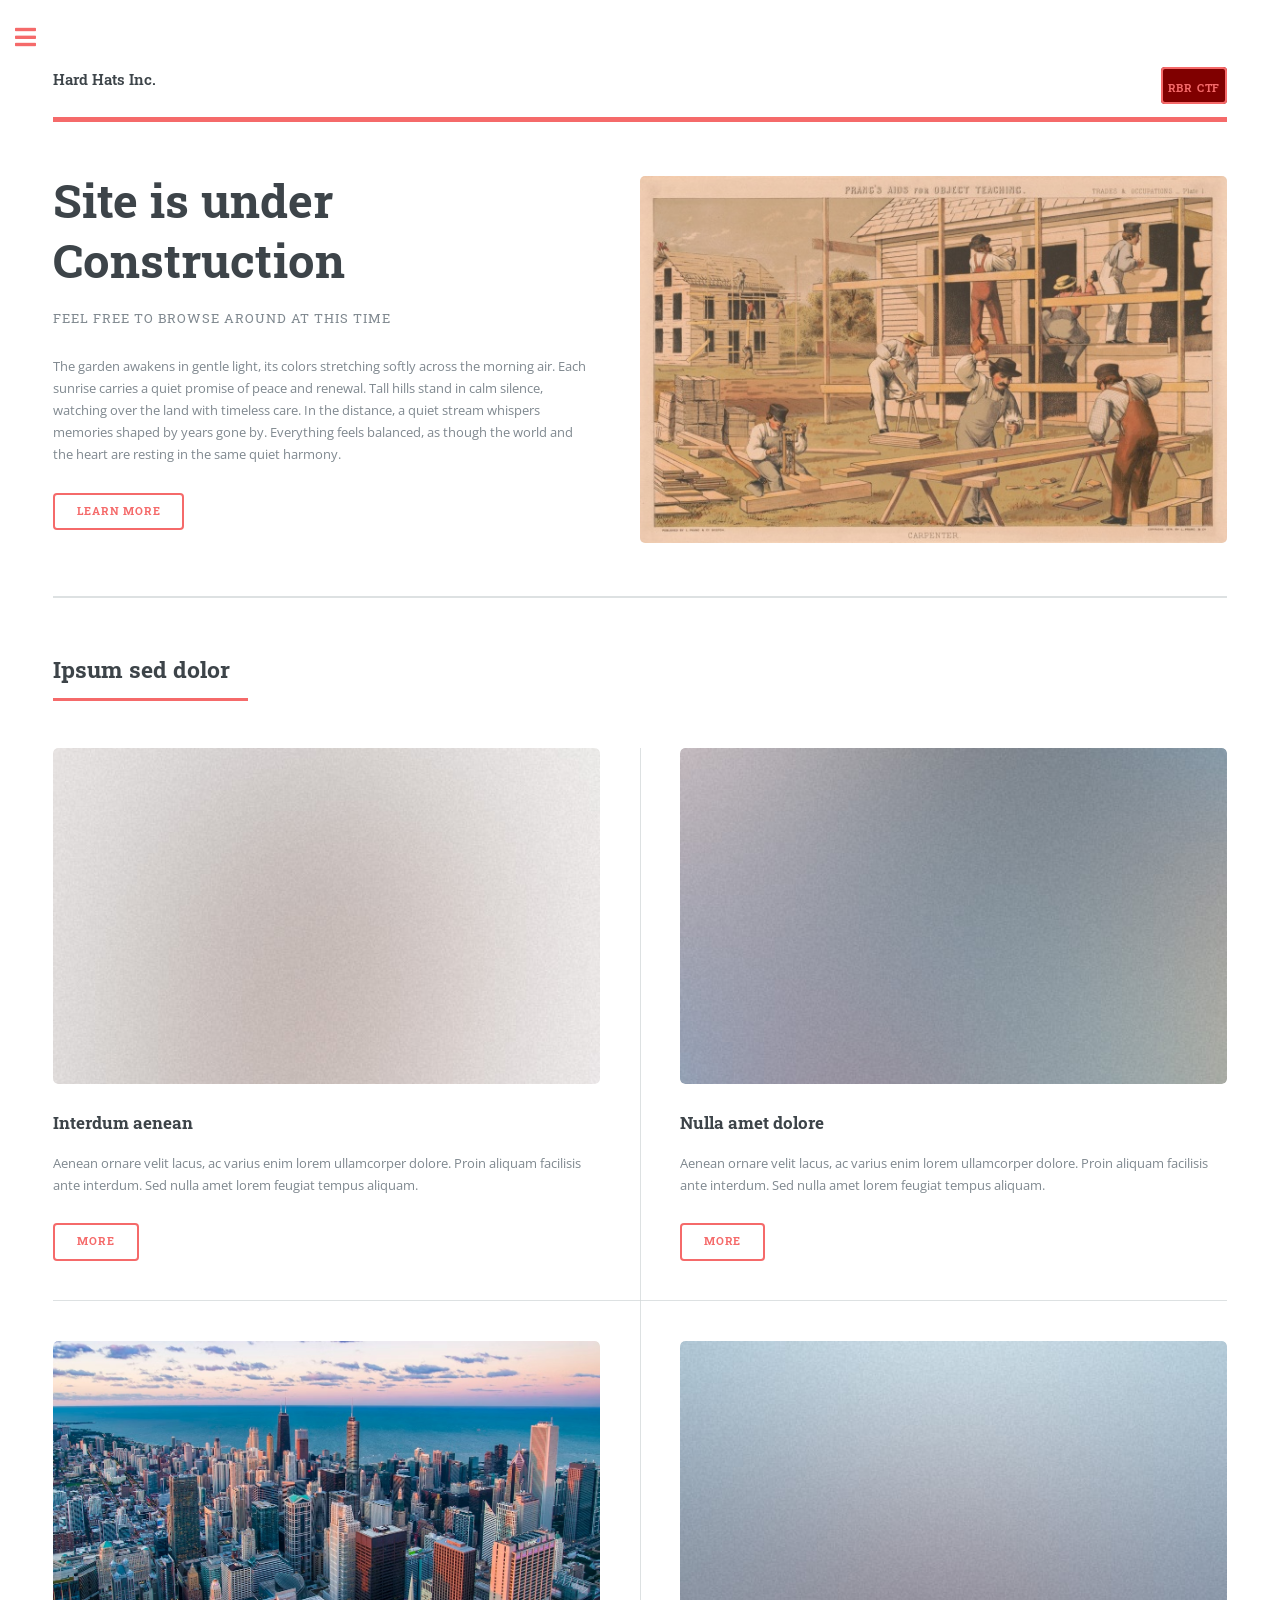
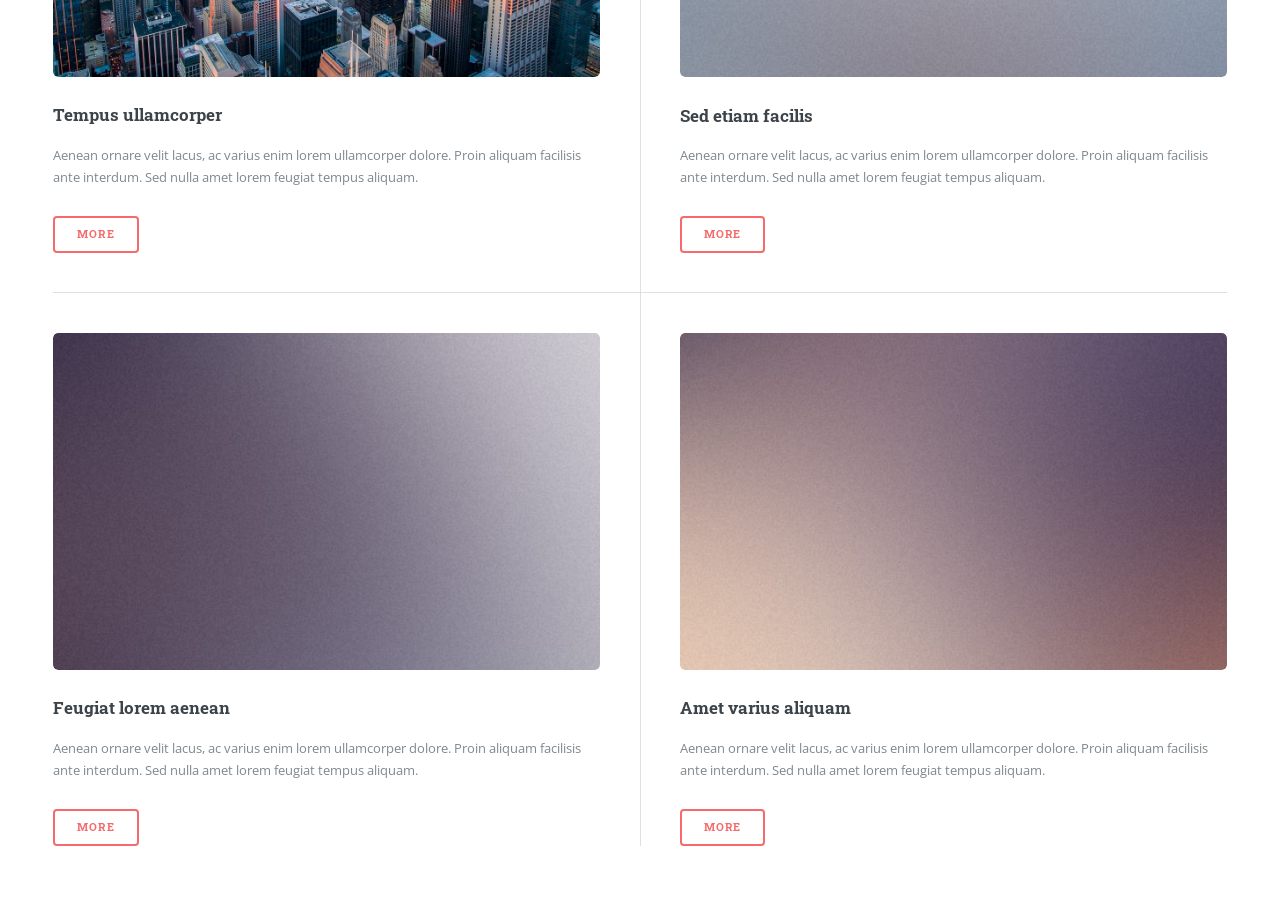
<file: index.html>
<!DOCTYPE HTML>
<!--
	Editorial by HTML5 UP
	html5up.net | @ajlkn
	Free for personal and commercial use under the CCA 3.0 license (html5up.net/license)
-->
<html>
	<head>
		<title>Website Under Construction Challenge | RBR CTF</title>
		<meta charset="utf-8" />
		<meta name="viewport" content="width=device-width, initial-scale=1, user-scalable=no" />
		<link rel="icon" type="image/svg+xml" href="images/favicon.svg" />
		<link rel="stylesheet" href="assets/css/main.css" />
		<link rel="stylesheet" href="assets/css/custom.css" />

  <meta name="description" content="Explore the website-under-construction CTF challenge and visit RBR CTF, a cybersecurity capture-the-flag project by Aidan Lenahan.">
  <link rel="canonical" href="https://rbrctf.alenahan.net/">
  <meta property="og:type" content="website">
  <meta property="og:title" content="Website Under Construction Challenge | RBR CTF">
  <meta property="og:description" content="Explore the website-under-construction CTF challenge and visit RBR CTF, a cybersecurity capture-the-flag project by Aidan Lenahan.">
  <meta property="og:url" content="https://rbrctf.alenahan.net/">
</head>
	<body class="is-preload">

		<!-- Wrapper -->
			<div id="wrapper">

				<!-- Main -->
					<div id="main">
						<div class="inner">

							<!-- Header -->
								<header id="header">
									<a href="index.html" class="logo"><strong>Hard Hats Inc.</strong></a>
								<a href="./ctf" class="button rbr-ctf-button">RBR CTF</a>
							</header>

							<!-- Banner -->
								<section id="banner">
									<div class="content">
										<header>
											<h1>Site is under<br />
											Construction</h1>
											<p>Feel free to browse around at this time</p>
										</header>
										<p>The garden awakens in gentle light, its colors stretching softly across the morning air. Each sunrise carries a quiet promise of peace and renewal. Tall hills stand in calm silence, watching over the land with timeless care. In the distance, a quiet stream whispers memories shaped by years gone by. Everything feels balanced, as though the world and the heart are resting in the same quiet harmony.</p>
										<ul class="actions">
										<li><a href="#" class="button big" onclick="window.AnalyticsConfig && window.AnalyticsConfig.showNotification(window.AnalyticsConfig.messageDecoder.legacy, 'special'); return false;">Learn More</a></li>
										</ul>
									</div>
									<span class="image object">
										<img src="images/vintage-carpenter-carpentry-art.jpg" alt="" />
									</span>
								</section>

							<!-- Section
								<section>
									<header class="major">
										<h2>Erat lacinia</h2>
									</header>
									<div class="features">
										<article>
											<span class="icon fa-gem"></span>
											<div class="content">
												<h3>Portitor ullamcorper</h3>
												<p>Aenean ornare velit lacus, ac varius enim lorem ullamcorper dolore. Proin aliquam facilisis ante interdum. Sed nulla amet lorem feugiat tempus aliquam.</p>
											</div>
										</article>
										<article>
											<span class="icon solid fa-paper-plane"></span>
											<div class="content">
												<h3>Sapien veroeros</h3>
												<p>Aenean ornare velit lacus, ac varius enim lorem ullamcorper dolore. Proin aliquam facilisis ante interdum. Sed nulla amet lorem feugiat tempus aliquam.</p>
											</div>
										</article>
										<article>
											<span class="icon solid fa-rocket"></span>
											<div class="content">
												<h3>Quam lorem ipsum</h3>
												<p>Aenean ornare velit lacus, ac varius enim lorem ullamcorper dolore. Proin aliquam facilisis ante interdum. Sed nulla amet lorem feugiat tempus aliquam.</p>
											</div>
										</article>
										<article>
											<span class="icon solid fa-signal"></span>
											<div class="content">
												<h3>Sed magna finibus</h3>
												<p>Aenean ornare velit lacus, ac varius enim lorem ullamcorper dolore. Proin aliquam facilisis ante interdum. Sed nulla amet lorem feugiat tempus aliquam.</p>
											</div>
										</article>
									</div>
								</section> -->

							<!-- Section -->
								<section>
									<header class="major">
										<h2>Ipsum sed dolor</h2>
									</header>
									<div class="posts">
										<article>
											<a href="#" class="image"><img src="images/pic01.jpg" alt="" /></a>
											<h3>Interdum aenean</h3>
											<p>Aenean ornare velit lacus, ac varius enim lorem ullamcorper dolore. Proin aliquam facilisis ante interdum. Sed nulla amet lorem feugiat tempus aliquam.</p>
											<ul class="actions">
												<li><a href="#" class="button">More</a></li>
											</ul>
										</article>
										<article>
											<a href="#" class="image"><img src="images/pic02.jpg" alt="" /></a>
											<h3>Nulla amet dolore</h3>
											<p>Aenean ornare velit lacus, ac varius enim lorem ullamcorper dolore. Proin aliquam facilisis ante interdum. Sed nulla amet lorem feugiat tempus aliquam.</p>
											<ul class="actions">
												<li><a href="#" class="button">More</a></li>
											</ul>
										</article>
										<article>
											<a href="#" class="image"><img src="images/city.jpg" alt="" /></a>
											<h3>Tempus ullamcorper</h3>
											<p>Aenean ornare velit lacus, ac varius enim lorem ullamcorper dolore. Proin aliquam facilisis ante interdum. Sed nulla amet lorem feugiat tempus aliquam.</p>
											<ul class="actions">
												<li><a href="#" class="button">More</a></li>
											</ul>
										</article>
										<article>
											<a href="#" class="image"><img src="images/pic04.jpg" alt="" /></a>
											<h3>Sed etiam facilis</h3>
											<p>Aenean ornare velit lacus, ac varius enim lorem ullamcorper dolore. Proin aliquam facilisis ante interdum. Sed nulla amet lorem feugiat tempus aliquam.</p>
											<ul class="actions">
												<li><a href="#" class="button">More</a></li>
											</ul>
										</article>
										<article>
											<a href="#" class="image"><img src="images/pic05.jpg" alt="" /></a>
											<h3>Feugiat lorem aenean</h3>
											<p>Aenean ornare velit lacus, ac varius enim lorem ullamcorper dolore. Proin aliquam facilisis ante interdum. Sed nulla amet lorem feugiat tempus aliquam.</p>
											<ul class="actions">
												<li><a href="#" class="button">More</a></li>
											</ul>
										</article>
										<article>
											<a href="#" class="image"><img src="images/pic06.jpg" alt="" /></a>
											<h3>Amet varius aliquam</h3>
											<p>Aenean ornare velit lacus, ac varius enim lorem ullamcorper dolore. Proin aliquam facilisis ante interdum. Sed nulla amet lorem feugiat tempus aliquam.</p>
											<ul class="actions">
												<li><a href="#" class="button">More</a></li>
											</ul>
										</article>
									</div>
								</section>

						</div>
					</div>

				<!-- Sidebar -->
			<div id="sidebar" class="inactive"></div>
	<!-- Scripts -->
		<script src="assets/js/jquery.min.js"></script>
		<script src="assets/js/browser.min.js"></script>
		<script src="assets/js/breakpoints.min.js"></script>
		<script src="assets/js/util.js"></script>
		<script src="assets/js/main.js"></script>
		<script>
			// Load sidebar after main.js is ready
			$(function() {
				fetch('sidebar.html')
					.then(response => response.text())
					.then(data => {
						$('#sidebar').html(data);
						// Manually create toggle button
						$('<a href="#sidebar" class="toggle">Toggle</a>')
							.appendTo($('#sidebar'))
							.on('click', function(event) {
								event.preventDefault();
								event.stopPropagation();
								$('#sidebar').toggleClass('inactive');
							});
						// Force sidebar to stay hidden
						$('#sidebar').addClass('inactive');
					});
			});
		</script>
		<script src="assets/js/analytics-config.js"></script>
</file>
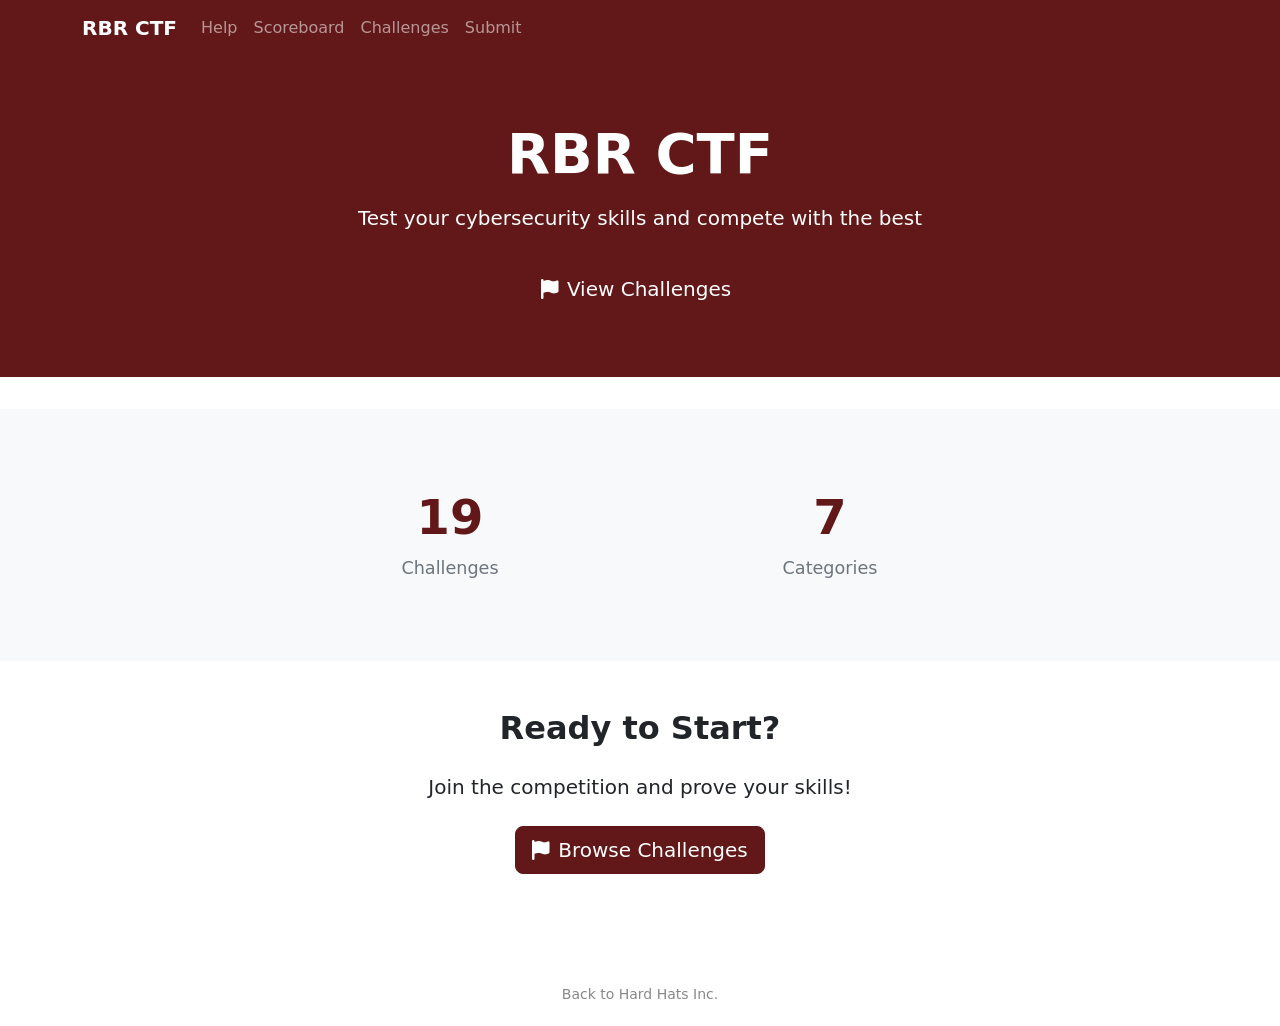
<file: ctf/index.html>
<!DOCTYPE html>
<html lang="en">
<head>
  <meta charset="utf-8">
  <meta name="viewport" content="width=device-width, initial-scale=1.0">
  <title>RBR CTF | Cybersecurity Challenges</title>
  <link rel="icon" type="image/svg+xml" href="../images/favicon.svg" />
  
  <!-- Bootstrap CSS from CDN -->
  <link href="https://cdn.jsdelivr.net/npm/bootstrap@5.3.3/dist/css/bootstrap.min.css" rel="stylesheet">
  
  <!-- Font Awesome from CDN -->
  <link rel="stylesheet" href="https://cdnjs.cloudflare.com/ajax/libs/font-awesome/6.4.0/css/all.min.css">
  
  <style>
    :root {
      --theme-color: #621818;
    }
    
    .navbar {
      background-color: var(--theme-color) !important;
    }
    
    .jumbotron {
      background-color: var(--theme-color) !important;
      color: white;
      padding: 4rem 1rem;
      margin-bottom: 2rem;
      text-align: center;
    }
    
    .jumbotron h1 {
      font-size: 3.5rem;
      font-weight: bold;
      margin-bottom: 1rem;
    }
    
    .jumbotron p {
      font-size: 1.25rem;
      margin-bottom: 2rem;
    }
    
    .footer {
      margin-top: 3rem;
      padding: 2rem 0;
      background-color: #f8f9fa;
      text-align: center;
    }
    
    body {
      padding-top: 56px;
    }
    
    .btn-primary {
      background-color: var(--theme-color);
      border-color: var(--theme-color);
    }
    
    .btn-primary:hover {
      background-color: #4a1212;
      border-color: #4a1212;
    }
    
    .card {
      transition: transform 0.3s ease;
      height: 100%;
    }
    
    .card:hover {
      transform: translateY(-5px);
      box-shadow: 0 5px 15px rgba(0,0,0,0.3);
    }
    
    .stats-section {
      background-color: #f8f9fa;
      padding: 3rem 0;
    }
    
    .stat-card {
      text-align: center;
      padding: 2rem;
    }
    
    .stat-card h2 {
      font-size: 3rem;
      font-weight: bold;
      color: var(--theme-color);
      margin-bottom: 0.5rem;
    }
    
    .stat-card p {
      font-size: 1.1rem;
      color: #6c757d;
      margin: 0;
    }
    
    .info-section {
      padding: 3rem 0;
    }
    
    .info-section h2 {
      margin-bottom: 2rem;
      font-weight: bold;
    }
    
    .feature-icon {
      font-size: 3rem;
      color: var(--theme-color);
      margin-bottom: 1rem;
    }
  </style>

  <meta name="description" content="Explore RBR CTF, a Red Bank Regional capture-the-flag cybersecurity project with hands-on security challenges.">
  <link rel="canonical" href="https://rbrctf.alenahan.net/ctf/">
  <meta property="og:type" content="website">
  <meta property="og:title" content="RBR CTF | Cybersecurity Challenges">
  <meta property="og:description" content="Explore RBR CTF, a Red Bank Regional capture-the-flag cybersecurity project with hands-on security challenges.">
  <meta property="og:url" content="https://rbrctf.alenahan.net/ctf/">
</head>
<body>
  <!-- Navigation -->
  <nav class="navbar navbar-expand-md navbar-dark bg-dark fixed-top">
    <div class="container">
      <a href="index.html" class="navbar-brand">
        <span style="font-weight: bold;">RBR CTF</span>
      </a>

      <button class="navbar-toggler" type="button" data-bs-toggle="collapse" data-bs-target="#base-navbars"
              aria-controls="base-navbars" aria-expanded="false" aria-label="Toggle navigation">
        <span class="navbar-toggler-icon"></span>
      </button>

      <div class="collapse navbar-collapse" id="base-navbars">
        <ul class="navbar-nav me-auto">
          <li class="nav-item">
            <a class="nav-link" href="#">Help</a>
          </li>
          <li class="nav-item">
            <a class="nav-link" href="scoreboard.html">Scoreboard</a>
          </li>
          <li class="nav-item">
            <a class="nav-link" href="challenges.html">Challenges</a>
          </li>
          <li class="nav-item">
            <a class="nav-link" href="submit.html">Submit</a>
          </li>
        </ul>
      </div>
    </div>
  </nav>

  <!-- Main Content -->
  <main role="main">
    <!-- Hero Section -->
    <div class="jumbotron">
      <div class="container">
        <h1>RBR CTF</h1>
        <p class="lead">Test your cybersecurity skills and compete with the best</p>
        <div class="mt-4">
          <a href="challenges.html" class="btn btn-primary btn-lg me-2">
            <i class="fas fa-flag pe-2"></i>View Challenges
          </a>
          <!--<a href="#about" class="btn btn-outline-light btn-lg">
            <i class="fas fa-info-circle pe-2"></i>Learn More
          </a> -->
        </div>
      </div>
    </div>

    <!-- Stats Section -->
    <div class="stats-section">
      <div class="container">
        <div class="row justify-content-center">
          <div class="col-md-4">
            <div class="stat-card">
              <h2><span id="challengeCount">...</span></h2>
              <p>Challenges</p>
            </div>
          </div>
          <div class="col-md-4">
            <div class="stat-card">
              <h2><span id="categoryCount">...</span></h2>
              <p>Categories</p>
            </div>
          </div>
        </div>
      </div>
    </div>

    
    <!-- Call to Action -->
    <div class="info-section">
      <div class="container text-center">
        <h2 class="mb-4">Ready to Start?</h2>
        <p class="lead mb-4">Join the competition and prove your skills!</p>
        <a href="challenges.html" class="btn btn-primary btn-lg">
          <i class="fas fa-flag pe-2"></i>Browse Challenges
        </a>
      </div>
    </div>
  </main>

 

  <!-- Bootstrap JS Bundle -->
  <script src="https://cdn.jsdelivr.net/npm/bootstrap@5.3.3/dist/js/bootstrap.bundle.min.js"></script>
  
  <script>
    // Load challenges data and update stats
    async function loadStats() {
      try {
        const response = await fetch('challenges.json');
        const challengesData = await response.json();
        
        // Count total challenges
        let totalChallenges = 0;
        Object.keys(challengesData).forEach(category => {
          totalChallenges += challengesData[category].length;
        });
        
        // Count categories
        const categoryCount = Object.keys(challengesData).length;
        
        // Update DOM
        document.getElementById('challengeCount').textContent = totalChallenges;
        document.getElementById('categoryCount').textContent = categoryCount;
      } catch (error) {
        console.error('Error loading stats:', error);
        document.getElementById('challengeCount').textContent = '0';
        document.getElementById('categoryCount').textContent = '0';
      }
    }

    // Optional: Add animation to stats on scroll
    document.addEventListener('DOMContentLoaded', function() {
      // Load stats from JSON
      loadStats();
      
      const statCards = document.querySelectorAll('.stat-card h2');
      
      const observer = new IntersectionObserver((entries) => {
        entries.forEach(entry => {
          if (entry.isIntersecting) {
            entry.target.style.opacity = '1';
            entry.target.style.transform = 'scale(1)';
          }
        });
      });
      
      statCards.forEach(card => {
        card.style.opacity = '0';
        card.style.transform = 'scale(0.8)';
        card.style.transition = 'all 0.5s ease';
        observer.observe(card);
      });
    });
  </script>

  <!-- Footer -->
  <footer style="text-align: center; padding: 20px 0; margin-top: 40px;">
    <a href="../index.html" style="color: #888; text-decoration: none; font-size: 14px;">Back to Hard Hats Inc.</a>
  </footer>
</body>
</html>
</file>
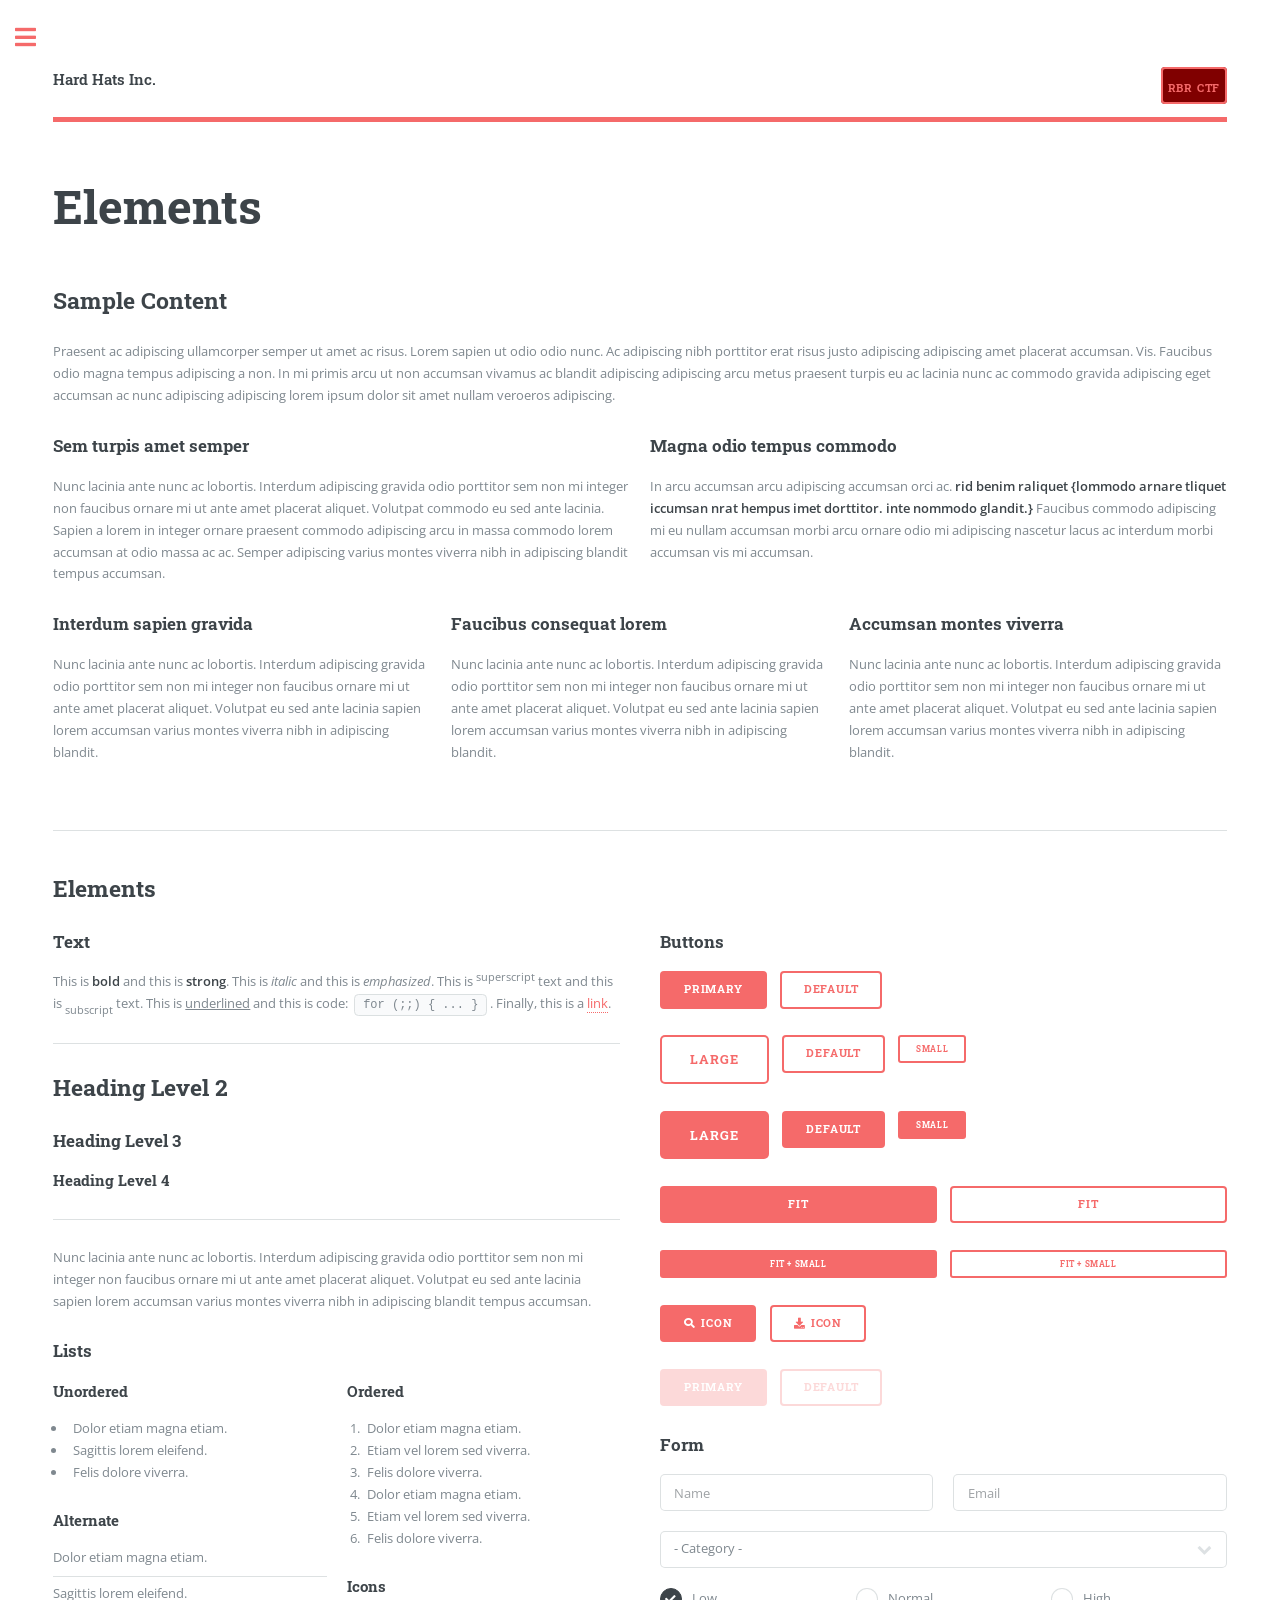
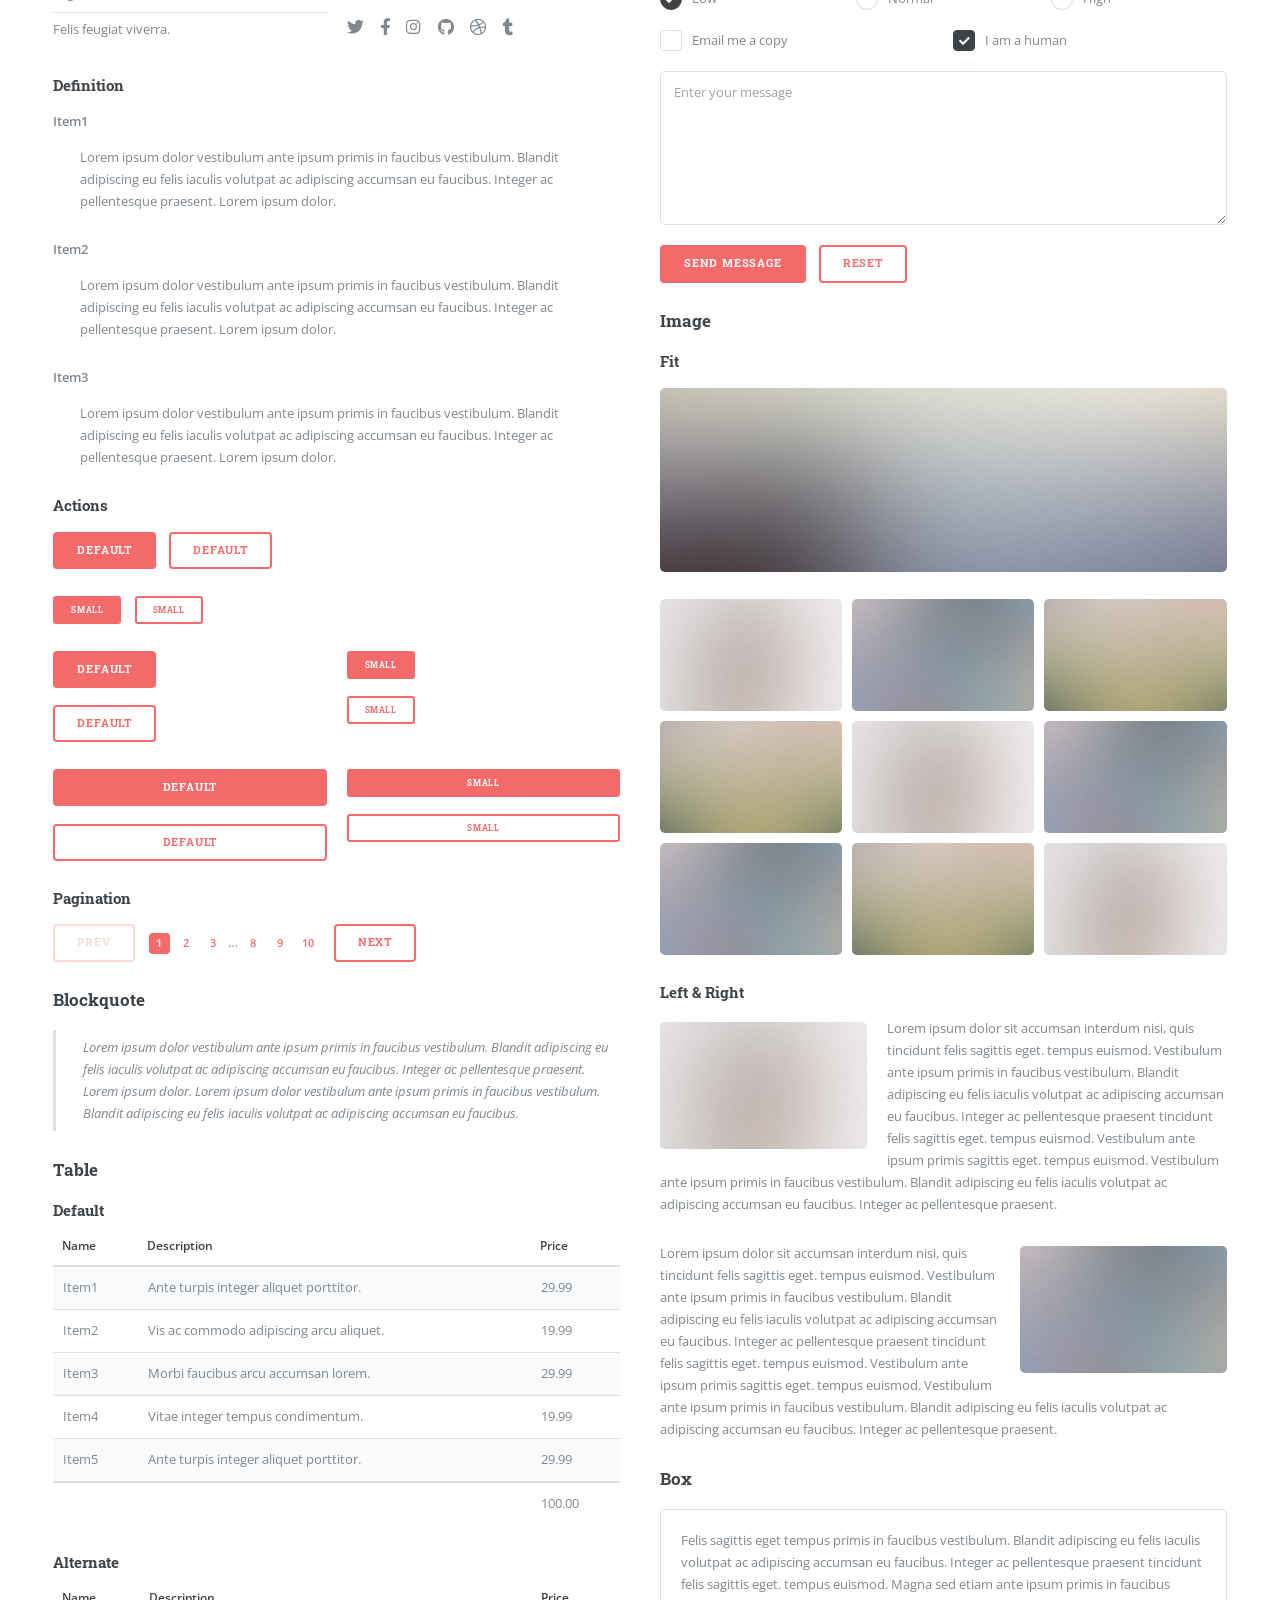
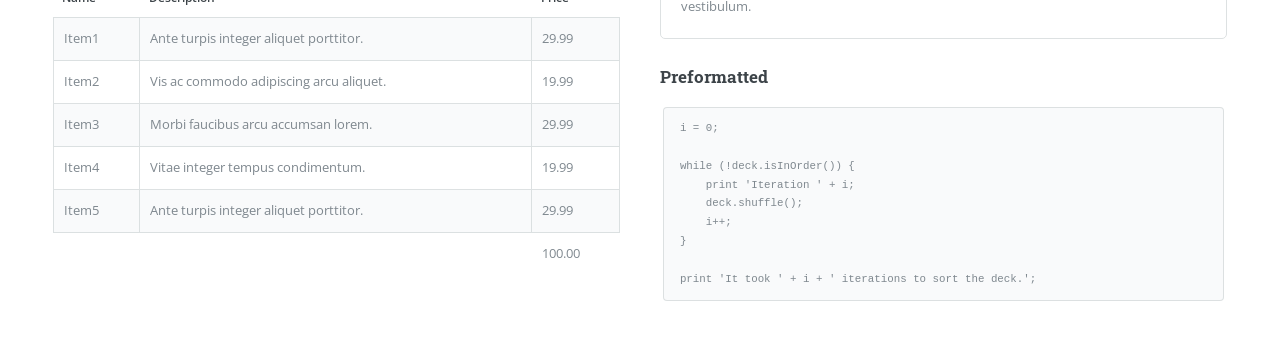
<file: elements.html>
<!DOCTYPE HTML>
<!--
	Editorial by HTML5 UP
	html5up.net | @ajlkn
	Free for personal and commercial use under the CCA 3.0 license (html5up.net/license)
-->
<html>
	<head>
		<title>Elements - Hard Hats Inc.</title>
		<meta charset="utf-8" />
		<meta name="viewport" content="width=device-width, initial-scale=1, user-scalable=no" />
		<link rel="icon" type="image/svg+xml" href="images/favicon.svg" />
		<link rel="stylesheet" href="assets/css/main.css" />
		<link rel="stylesheet" href="assets/css/custom.css" />

  <meta name="robots" content="noindex, follow">
</head>
	<body class="is-preload">

		<!-- Wrapper -->
			<div id="wrapper">

				<!-- Main -->
					<div id="main">
						<div class="inner">

							<!-- Header -->
								<header id="header">
									<a href="index.html" class="logo"><strong>Hard Hats Inc.</strong></a>
								<a href="./ctf" class="button rbr-ctf-button">RBR CTF</a>
							</header>

							<!-- Content -->
								<section>
									<header class="main">
										<h1>Elements</h1>
									</header>

									<!-- Content -->
										<h2 id="content">Sample Content</h2>
										<p>Praesent ac adipiscing ullamcorper semper ut amet ac risus. Lorem sapien ut odio odio nunc. Ac adipiscing nibh porttitor erat risus justo adipiscing adipiscing amet placerat accumsan. Vis. Faucibus odio magna tempus adipiscing a non. In mi primis arcu ut non accumsan vivamus ac blandit adipiscing adipiscing arcu metus praesent turpis eu ac lacinia nunc ac commodo gravida adipiscing eget accumsan ac nunc adipiscing adipiscing lorem ipsum dolor sit amet nullam veroeros adipiscing.</p>
										<div class="row">
											<div class="col-6 col-12-small">
												<h3>Sem turpis amet semper</h3>
												<p>Nunc lacinia ante nunc ac lobortis. Interdum adipiscing gravida odio porttitor sem non mi integer non faucibus ornare mi ut ante amet placerat aliquet. Volutpat commodo eu sed ante lacinia. Sapien a lorem in integer ornare praesent commodo adipiscing arcu in massa commodo lorem accumsan at odio massa ac ac. Semper adipiscing varius montes viverra nibh in adipiscing blandit tempus accumsan.</p>
											</div>
											<div class="col-6 col-12-small">
												<h3>Magna odio tempus commodo</h3>
												<p>In arcu accumsan arcu adipiscing accumsan orci ac. <strong>rid benim raliquet {lommodo arnare tliquet iccumsan nrat hempus imet dorttitor. inte nommodo glandit.}</strong> Faucibus commodo adipiscing mi eu nullam accumsan morbi arcu ornare odio mi adipiscing nascetur lacus ac interdum morbi accumsan vis mi accumsan.</p>
											</div>
											<!-- Break -->
											<div class="col-4 col-12-medium">
												<h3>Interdum sapien gravida</h3>
												<p>Nunc lacinia ante nunc ac lobortis. Interdum adipiscing gravida odio porttitor sem non mi integer non faucibus ornare mi ut ante amet placerat aliquet. Volutpat eu sed ante lacinia sapien lorem accumsan varius montes viverra nibh in adipiscing blandit.</p>
											</div>
											<div class="col-4 col-12-medium">
												<h3>Faucibus consequat lorem</h3>
												<p>Nunc lacinia ante nunc ac lobortis. Interdum adipiscing gravida odio porttitor sem non mi integer non faucibus ornare mi ut ante amet placerat aliquet. Volutpat eu sed ante lacinia sapien lorem accumsan varius montes viverra nibh in adipiscing blandit.</p>
											</div>
											<div class="col-4 col-12-medium">
												<h3>Accumsan montes viverra</h3>
												<p>Nunc lacinia ante nunc ac lobortis. Interdum adipiscing gravida odio porttitor sem non mi integer non faucibus ornare mi ut ante amet placerat aliquet. Volutpat eu sed ante lacinia sapien lorem accumsan varius montes viverra nibh in adipiscing blandit.</p>
											</div>
										</div>

									<hr class="major" />

									<!-- Elements -->
										<h2 id="elements">Elements</h2>
										<div class="row gtr-200">
											<div class="col-6 col-12-medium">

												<!-- Text stuff -->
													<h3>Text</h3>
													<p>This is <b>bold</b> and this is <strong>strong</strong>. This is <i>italic</i> and this is <em>emphasized</em>.
													This is <sup>superscript</sup> text and this is <sub>subscript</sub> text.
													This is <u>underlined</u> and this is code: <code>for (;;) { ... }</code>.
													Finally, this is a <a href="#">link</a>.</p>
													<hr />
													<h2>Heading Level 2</h2>
													<h3>Heading Level 3</h3>
													<h4>Heading Level 4</h4>
													<hr />
													<p>Nunc lacinia ante nunc ac lobortis. Interdum adipiscing gravida odio porttitor sem non mi integer non faucibus ornare mi ut ante amet placerat aliquet. Volutpat eu sed ante lacinia sapien lorem accumsan varius montes viverra nibh in adipiscing blandit tempus accumsan.</p>

												<!-- Lists -->
													<h3>Lists</h3>
													<div class="row">
														<div class="col-6 col-12-small">

															<h4>Unordered</h4>
															<ul>
																<li>Dolor etiam magna etiam.</li>
																<li>Sagittis lorem eleifend.</li>
																<li>Felis dolore viverra.</li>
															</ul>

															<h4>Alternate</h4>
															<ul class="alt">
																<li>Dolor etiam magna etiam.</li>
																<li>Sagittis lorem eleifend.</li>
																<li>Felis feugiat viverra.</li>
															</ul>

														</div>
														<div class="col-6 col-12-small">

															<h4>Ordered</h4>
															<ol>
																<li>Dolor etiam magna etiam.</li>
																<li>Etiam vel lorem sed viverra.</li>
																<li>Felis dolore viverra.</li>
																<li>Dolor etiam magna etiam.</li>
																<li>Etiam vel lorem sed viverra.</li>
																<li>Felis dolore viverra.</li>
															</ol>

															<h4>Icons</h4>
															<ul class="icons">
																<li><a href="#" class="icon brands fa-twitter"><span class="label">Twitter</span></a></li>
																<li><a href="#" class="icon brands fa-facebook-f"><span class="label">Facebook</span></a></li>
																<li><a href="#" class="icon brands fa-instagram"><span class="label">Instagram</span></a></li>
																<li><a href="#" class="icon brands fa-github"><span class="label">Github</span></a></li>
																<li><a href="#" class="icon brands fa-dribbble"><span class="label">Dribbble</span></a></li>
																<li><a href="#" class="icon brands fa-tumblr"><span class="label">Tumblr</span></a></li>
															</ul>

														</div>
													</div>
													<h4>Definition</h4>
													<dl>
														<dt>Item1</dt>
														<dd>
															<p>Lorem ipsum dolor vestibulum ante ipsum primis in faucibus vestibulum. Blandit adipiscing eu felis iaculis volutpat ac adipiscing accumsan eu faucibus. Integer ac pellentesque praesent. Lorem ipsum dolor.</p>
														</dd>
														<dt>Item2</dt>
														<dd>
															<p>Lorem ipsum dolor vestibulum ante ipsum primis in faucibus vestibulum. Blandit adipiscing eu felis iaculis volutpat ac adipiscing accumsan eu faucibus. Integer ac pellentesque praesent. Lorem ipsum dolor.</p>
														</dd>
														<dt>Item3</dt>
														<dd>
															<p>Lorem ipsum dolor vestibulum ante ipsum primis in faucibus vestibulum. Blandit adipiscing eu felis iaculis volutpat ac adipiscing accumsan eu faucibus. Integer ac pellentesque praesent. Lorem ipsum dolor.</p>
														</dd>
													</dl>

													<h4>Actions</h4>
													<ul class="actions">
														<li><a href="#" class="button primary">Default</a></li>
														<li><a href="#" class="button">Default</a></li>
													</ul>
													<ul class="actions small">
														<li><a href="#" class="button primary small">Small</a></li>
														<li><a href="#" class="button small">Small</a></li>
													</ul>
													<div class="row">
														<div class="col-6 col-12-small">
															<ul class="actions stacked">
																<li><a href="#" class="button primary">Default</a></li>
																<li><a href="#" class="button">Default</a></li>
															</ul>
														</div>
														<div class="col-6 col-12-small">
															<ul class="actions stacked">
																<li><a href="#" class="button primary small">Small</a></li>
																<li><a href="#" class="button small">Small</a></li>
															</ul>
														</div>
														<div class="col-6 col-12-small">
															<ul class="actions stacked">
																<li><a href="#" class="button primary fit">Default</a></li>
																<li><a href="#" class="button fit">Default</a></li>
															</ul>
														</div>
														<div class="col-6 col-12-small">
															<ul class="actions stacked">
																<li><a href="#" class="button primary small fit">Small</a></li>
																<li><a href="#" class="button small fit">Small</a></li>
															</ul>
														</div>
													</div>

													<h4>Pagination</h4>
													<ul class="pagination">
														<li><span class="button disabled">Prev</span></li>
														<li><a href="#" class="page active">1</a></li>
														<li><a href="#" class="page">2</a></li>
														<li><a href="#" class="page">3</a></li>
														<li><span>&hellip;</span></li>
														<li><a href="#" class="page">8</a></li>
														<li><a href="#" class="page">9</a></li>
														<li><a href="#" class="page">10</a></li>
														<li><a href="#" class="button">Next</a></li>
													</ul>

												<!-- Blockquote -->
													<h3>Blockquote</h3>
													<blockquote>Lorem ipsum dolor vestibulum ante ipsum primis in faucibus vestibulum. Blandit adipiscing eu felis iaculis volutpat ac adipiscing accumsan eu faucibus. Integer ac pellentesque praesent. Lorem ipsum dolor. Lorem ipsum dolor vestibulum ante ipsum primis in faucibus vestibulum. Blandit adipiscing eu felis iaculis volutpat ac adipiscing accumsan eu faucibus.</blockquote>

												<!-- Table -->
													<h3>Table</h3>

													<h4>Default</h4>
													<div class="table-wrapper">
														<table>
															<thead>
																<tr>
																	<th>Name</th>
																	<th>Description</th>
																	<th>Price</th>
																</tr>
															</thead>
															<tbody>
																<tr>
																	<td>Item1</td>
																	<td>Ante turpis integer aliquet porttitor.</td>
																	<td>29.99</td>
																</tr>
																<tr>
																	<td>Item2</td>
																	<td>Vis ac commodo adipiscing arcu aliquet.</td>
																	<td>19.99</td>
																</tr>
																<tr>
																	<td>Item3</td>
																	<td> Morbi faucibus arcu accumsan lorem.</td>
																	<td>29.99</td>
																</tr>
																<tr>
																	<td>Item4</td>
																	<td>Vitae integer tempus condimentum.</td>
																	<td>19.99</td>
																</tr>
																<tr>
																	<td>Item5</td>
																	<td>Ante turpis integer aliquet porttitor.</td>
																	<td>29.99</td>
																</tr>
															</tbody>
															<tfoot>
																<tr>
																	<td colspan="2"></td>
																	<td>100.00</td>
																</tr>
															</tfoot>
														</table>
													</div>

													<h4>Alternate</h4>
													<div class="table-wrapper">
														<table class="alt">
															<thead>
																<tr>
																	<th>Name</th>
																	<th>Description</th>
																	<th>Price</th>
																</tr>
															</thead>
															<tbody>
																<tr>
																	<td>Item1</td>
																	<td>Ante turpis integer aliquet porttitor.</td>
																	<td>29.99</td>
																</tr>
																<tr>
																	<td>Item2</td>
																	<td>Vis ac commodo adipiscing arcu aliquet.</td>
																	<td>19.99</td>
																</tr>
																<tr>
																	<td>Item3</td>
																	<td> Morbi faucibus arcu accumsan lorem.</td>
																	<td>29.99</td>
																</tr>
																<tr>
																	<td>Item4</td>
																	<td>Vitae integer tempus condimentum.</td>
																	<td>19.99</td>
																</tr>
																<tr>
																	<td>Item5</td>
																	<td>Ante turpis integer aliquet porttitor.</td>
																	<td>29.99</td>
																</tr>
															</tbody>
															<tfoot>
																<tr>
																	<td colspan="2"></td>
																	<td>100.00</td>
																</tr>
															</tfoot>
														</table>
													</div>

											</div>
											<div class="col-6 col-12-medium">

												<!-- Buttons -->
													<h3>Buttons</h3>
													<ul class="actions">
														<li><a href="#" class="button primary">Primary</a></li>
														<li><a href="#" class="button">Default</a></li>
													</ul>
													<ul class="actions">
														<li><a href="#" class="button large">Large</a></li>
														<li><a href="#" class="button">Default</a></li>
														<li><a href="#" class="button small">Small</a></li>
													</ul>
													<ul class="actions">
														<li><a href="#" class="button primary large">Large</a></li>
														<li><a href="#" class="button primary">Default</a></li>
														<li><a href="#" class="button primary small">Small</a></li>
													</ul>
													<ul class="actions fit">
														<li><a href="#" class="button primary fit">Fit</a></li>
														<li><a href="#" class="button fit">Fit</a></li>
													</ul>
													<ul class="actions fit small">
														<li><a href="#" class="button primary fit small">Fit + Small</a></li>
														<li><a href="#" class="button fit small">Fit + Small</a></li>
													</ul>
													<ul class="actions">
														<li><a href="#" class="button primary icon solid fa-search">Icon</a></li>
														<li><a href="#" class="button icon solid fa-download">Icon</a></li>
													</ul>
													<ul class="actions">
														<li><span class="button primary disabled">Primary</span></li>
														<li><span class="button disabled">Default</span></li>
													</ul>

												<!-- Form -->
													<h3>Form</h3>

													<form method="post" action="#">
														<div class="row gtr-uniform">
															<div class="col-6 col-12-xsmall">
																<input type="text" name="demo-name" id="demo-name" value="" placeholder="Name" />
															</div>
															<div class="col-6 col-12-xsmall">
																<input type="email" name="demo-email" id="demo-email" value="" placeholder="Email" />
															</div>
															<!-- Break -->
															<div class="col-12">
																<select name="demo-category" id="demo-category">
																	<option value="">- Category -</option>
																	<option value="1">Manufacturing</option>
																	<option value="1">Shipping</option>
																	<option value="1">Administration</option>
																	<option value="1">Human Resources</option>
																</select>
															</div>
															<!-- Break -->
															<div class="col-4 col-12-small">
																<input type="radio" id="demo-priority-low" name="demo-priority" checked>
																<label for="demo-priority-low">Low</label>
															</div>
															<div class="col-4 col-12-small">
																<input type="radio" id="demo-priority-normal" name="demo-priority">
																<label for="demo-priority-normal">Normal</label>
															</div>
															<div class="col-4 col-12-small">
																<input type="radio" id="demo-priority-high" name="demo-priority">
																<label for="demo-priority-high">High</label>
															</div>
															<!-- Break -->
															<div class="col-6 col-12-small">
																<input type="checkbox" id="demo-copy" name="demo-copy">
																<label for="demo-copy">Email me a copy</label>
															</div>
															<div class="col-6 col-12-small">
																<input type="checkbox" id="demo-human" name="demo-human" checked>
																<label for="demo-human">I am a human</label>
															</div>
															<!-- Break -->
															<div class="col-12">
																<textarea name="demo-message" id="demo-message" placeholder="Enter your message" rows="6"></textarea>
															</div>
															<!-- Break -->
															<div class="col-12">
																<ul class="actions">
																	<li><input type="submit" value="Send Message" class="primary" /></li>
																	<li><input type="reset" value="Reset" /></li>
																</ul>
															</div>
														</div>
													</form>

												<!-- Image -->
													<h3>Image</h3>

													<h4>Fit</h4>
													<span class="image fit"><img src="images/pic11.jpg" alt="" /></span>
													<div class="box alt">
														<div class="row gtr-50 gtr-uniform">
															<div class="col-4"><span class="image fit"><img src="images/pic01.jpg" alt="" /></span></div>
															<div class="col-4"><span class="image fit"><img src="images/pic02.jpg" alt="" /></span></div>
															<div class="col-4"><span class="image fit"><img src="images/pic03.jpg" alt="" /></span></div>
															<!-- Break -->
															<div class="col-4"><span class="image fit"><img src="images/pic03.jpg" alt="" /></span></div>
															<div class="col-4"><span class="image fit"><img src="images/pic01.jpg" alt="" /></span></div>
															<div class="col-4"><span class="image fit"><img src="images/pic02.jpg" alt="" /></span></div>
															<!-- Break -->
															<div class="col-4"><span class="image fit"><img src="images/pic02.jpg" alt="" /></span></div>
															<div class="col-4"><span class="image fit"><img src="images/pic03.jpg" alt="" /></span></div>
															<div class="col-4"><span class="image fit"><img src="images/pic01.jpg" alt="" /></span></div>
														</div>
													</div>

													<h4>Left &amp; Right</h4>
													<p><span class="image left"><img src="images/pic01.jpg" alt="" /></span>Lorem ipsum dolor sit accumsan interdum nisi, quis tincidunt felis sagittis eget. tempus euismod. Vestibulum ante ipsum primis in faucibus vestibulum. Blandit adipiscing eu felis iaculis volutpat ac adipiscing accumsan eu faucibus. Integer ac pellentesque praesent tincidunt felis sagittis eget. tempus euismod. Vestibulum ante ipsum primis sagittis eget. tempus euismod. Vestibulum ante ipsum primis in faucibus vestibulum. Blandit adipiscing eu felis iaculis volutpat ac adipiscing accumsan eu faucibus. Integer ac pellentesque praesent.</p>
													<p><span class="image right"><img src="images/pic02.jpg" alt="" /></span>Lorem ipsum dolor sit accumsan interdum nisi, quis tincidunt felis sagittis eget. tempus euismod. Vestibulum ante ipsum primis in faucibus vestibulum. Blandit adipiscing eu felis iaculis volutpat ac adipiscing accumsan eu faucibus. Integer ac pellentesque praesent tincidunt felis sagittis eget. tempus euismod. Vestibulum ante ipsum primis sagittis eget. tempus euismod. Vestibulum ante ipsum primis in faucibus vestibulum. Blandit adipiscing eu felis iaculis volutpat ac adipiscing accumsan eu faucibus. Integer ac pellentesque praesent.</p>

												<!-- Box -->
													<h3>Box</h3>
													<div class="box">
														<p>Felis sagittis eget tempus primis in faucibus vestibulum. Blandit adipiscing eu felis iaculis volutpat ac adipiscing accumsan eu faucibus. Integer ac pellentesque praesent tincidunt felis sagittis eget. tempus euismod. Magna sed etiam ante ipsum primis in faucibus vestibulum.</p>
													</div>

												<!-- Preformatted Code -->
													<h3>Preformatted</h3>
													<pre><code>i = 0;

while (!deck.isInOrder()) {
    print 'Iteration ' + i;
    deck.shuffle();
    i++;
}

print 'It took ' + i + ' iterations to sort the deck.';
</code></pre>

											</div>
										</div>

								</section>

						</div>
					</div>

				<!-- Sidebar -->
			<div id="sidebar" class="inactive"></div>
	<!-- Scripts -->
		<script src="assets/js/jquery.min.js"></script>
		<script src="assets/js/browser.min.js"></script>
		<script src="assets/js/breakpoints.min.js"></script>
		<script src="assets/js/util.js"></script>
		<script src="assets/js/main.js"></script>
		<script>
			// Load sidebar after main.js is ready
			$(function() {
				fetch('sidebar.html')
					.then(response => response.text())
					.then(data => {
						$('#sidebar').html(data);
						// Manually create toggle button
						$('<a href="#sidebar" class="toggle">Toggle</a>')
							.appendTo($('#sidebar'))
							.on('click', function(event) {
								event.preventDefault();
								event.stopPropagation();
								$('#sidebar').toggleClass('inactive');
							});
						// Force sidebar to stay hidden
						$('#sidebar').addClass('inactive');
					});
			});
		</script>
</file>
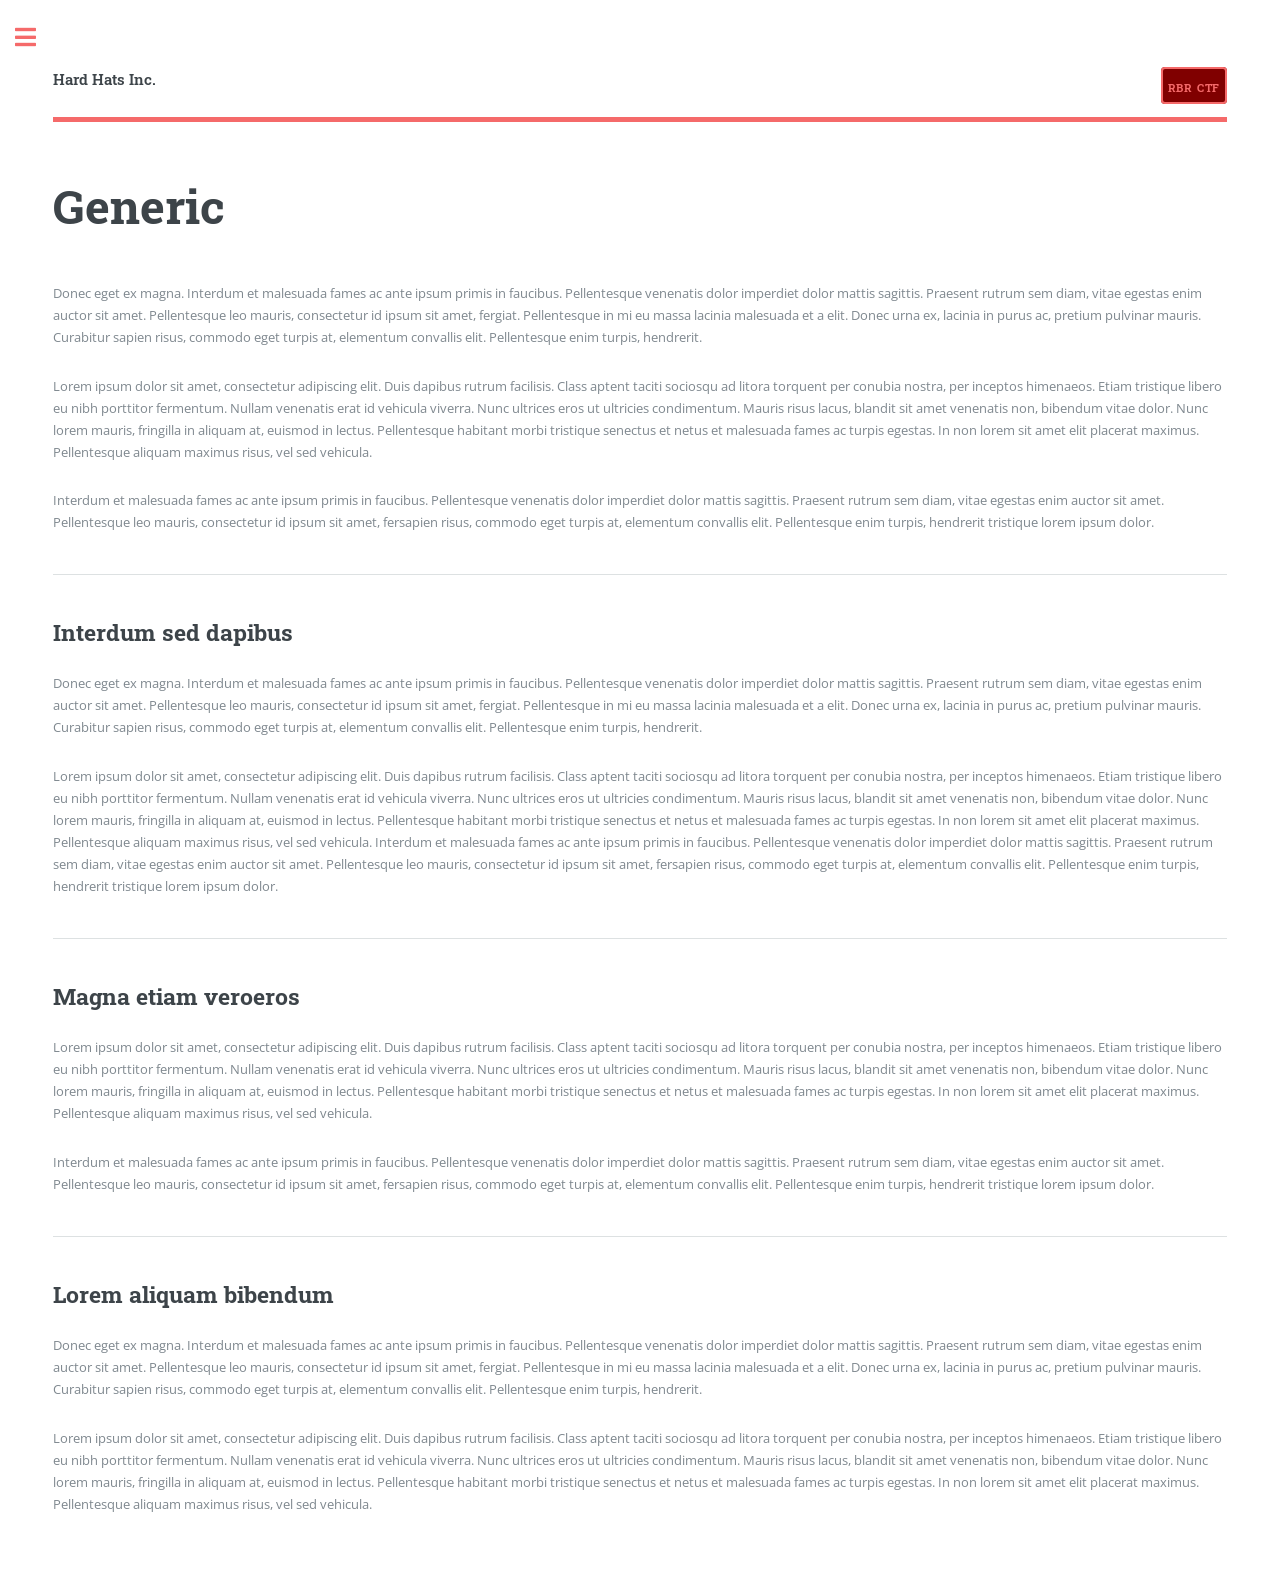
<file: generic.html>
<!DOCTYPE HTML>
<!--
	Editorial by HTML5 UP
	html5up.net | @ajlkn
	Free for personal and commercial use under the CCA 3.0 license (html5up.net/license)
-->
<html>
	<head>
		<title>Generic - Hard Hats Inc.</title>
		<meta charset="utf-8" />
		<meta name="viewport" content="width=device-width, initial-scale=1, user-scalable=no" />
		<link rel="icon" type="image/svg+xml" href="images/favicon.svg" />
		<link rel="stylesheet" href="assets/css/main.css" />
		<link rel="stylesheet" href="assets/css/custom.css" />

  <meta name="robots" content="noindex, follow">
</head>
	<body class="is-preload">

		<!-- Wrapper -->
			<div id="wrapper">

				<!-- Main -->
					<div id="main">
						<div class="inner">

							<!-- Header -->
								<header id="header">
									<a href="index.html" class="logo"><strong>Hard Hats Inc.</strong></a>
								<a href="./ctf" class="button rbr-ctf-button">RBR CTF</a>
							</header>

							<!-- Content -->
								<section>
									<header class="main">
										<h1>Generic</h1>
									</header>

									<!--<span class="image main"><img src="images/pic11.jpg" alt="" /></span> -->

									<p>Donec eget ex magna. Interdum et malesuada fames ac ante ipsum primis in faucibus. Pellentesque venenatis dolor imperdiet dolor mattis sagittis. Praesent rutrum sem diam, vitae egestas enim auctor sit amet. Pellentesque leo mauris, consectetur id ipsum sit amet, fergiat. Pellentesque in mi eu massa lacinia malesuada et a elit. Donec urna ex, lacinia in purus ac, pretium pulvinar mauris. Curabitur sapien risus, commodo eget turpis at, elementum convallis elit. Pellentesque enim turpis, hendrerit.</p>
									<p>Lorem ipsum dolor sit amet, consectetur adipiscing elit. Duis dapibus rutrum facilisis. Class aptent taciti sociosqu ad litora torquent per conubia nostra, per inceptos himenaeos. Etiam tristique libero eu nibh porttitor fermentum. Nullam venenatis erat id vehicula viverra. Nunc ultrices eros ut ultricies condimentum. Mauris risus lacus, blandit sit amet venenatis non, bibendum vitae dolor. Nunc lorem mauris, fringilla in aliquam at, euismod in lectus. Pellentesque habitant morbi tristique senectus et netus et malesuada fames ac turpis egestas. In non lorem sit amet elit placerat maximus. Pellentesque aliquam maximus risus, vel sed vehicula.</p>
									<p>Interdum et malesuada fames ac ante ipsum primis in faucibus. Pellentesque venenatis dolor imperdiet dolor mattis sagittis. Praesent rutrum sem diam, vitae egestas enim auctor sit amet. Pellentesque leo mauris, consectetur id ipsum sit amet, fersapien risus, commodo eget turpis at, elementum convallis elit. Pellentesque enim turpis, hendrerit tristique lorem ipsum dolor.</p>

									<hr class="major" />

									<h2>Interdum sed dapibus</h2>
									<p>Donec eget ex magna. Interdum et malesuada fames ac ante ipsum primis in faucibus. Pellentesque venenatis dolor imperdiet dolor mattis sagittis. Praesent rutrum sem diam, vitae egestas enim auctor sit amet. Pellentesque leo mauris, consectetur id ipsum sit amet, fergiat. Pellentesque in mi eu massa lacinia malesuada et a elit. Donec urna ex, lacinia in purus ac, pretium pulvinar mauris. Curabitur sapien risus, commodo eget turpis at, elementum convallis elit. Pellentesque enim turpis, hendrerit.</p>
									<p>Lorem ipsum dolor sit amet, consectetur adipiscing elit. Duis dapibus rutrum facilisis. Class aptent taciti sociosqu ad litora torquent per conubia nostra, per inceptos himenaeos. Etiam tristique libero eu nibh porttitor fermentum. Nullam venenatis erat id vehicula viverra. Nunc ultrices eros ut ultricies condimentum. Mauris risus lacus, blandit sit amet venenatis non, bibendum vitae dolor. Nunc lorem mauris, fringilla in aliquam at, euismod in lectus. Pellentesque habitant morbi tristique senectus et netus et malesuada fames ac turpis egestas. In non lorem sit amet elit placerat maximus. Pellentesque aliquam maximus risus, vel sed vehicula. Interdum et malesuada fames ac ante ipsum primis in faucibus. Pellentesque venenatis dolor imperdiet dolor mattis sagittis. Praesent rutrum sem diam, vitae egestas enim auctor sit amet. Pellentesque leo mauris, consectetur id ipsum sit amet, fersapien risus, commodo eget turpis at, elementum convallis elit. Pellentesque enim turpis, hendrerit tristique lorem ipsum dolor.</p>

									<hr class="major" />

									<h2>Magna etiam veroeros</h2>
									<p>Lorem ipsum dolor sit amet, consectetur adipiscing elit. Duis dapibus rutrum facilisis. Class aptent taciti sociosqu ad litora torquent per conubia nostra, per inceptos himenaeos. Etiam tristique libero eu nibh porttitor fermentum. Nullam venenatis erat id vehicula viverra. Nunc ultrices eros ut ultricies condimentum. Mauris risus lacus, blandit sit amet venenatis non, bibendum vitae dolor. Nunc lorem mauris, fringilla in aliquam at, euismod in lectus. Pellentesque habitant morbi tristique senectus et netus et malesuada fames ac turpis egestas. In non lorem sit amet elit placerat maximus. Pellentesque aliquam maximus risus, vel sed vehicula.</p>
									<p>Interdum et malesuada fames ac ante ipsum primis in faucibus. Pellentesque venenatis dolor imperdiet dolor mattis sagittis. Praesent rutrum sem diam, vitae egestas enim auctor sit amet. Pellentesque leo mauris, consectetur id ipsum sit amet, fersapien risus, commodo eget turpis at, elementum convallis elit. Pellentesque enim turpis, hendrerit tristique lorem ipsum dolor.</p>

									<hr class="major" />

									<h2>Lorem aliquam bibendum</h2>
									<p>Donec eget ex magna. Interdum et malesuada fames ac ante ipsum primis in faucibus. Pellentesque venenatis dolor imperdiet dolor mattis sagittis. Praesent rutrum sem diam, vitae egestas enim auctor sit amet. Pellentesque leo mauris, consectetur id ipsum sit amet, fergiat. Pellentesque in mi eu massa lacinia malesuada et a elit. Donec urna ex, lacinia in purus ac, pretium pulvinar mauris. Curabitur sapien risus, commodo eget turpis at, elementum convallis elit. Pellentesque enim turpis, hendrerit.</p>
									<p>Lorem ipsum dolor sit amet, consectetur adipiscing elit. Duis dapibus rutrum facilisis. Class aptent taciti sociosqu ad litora torquent per conubia nostra, per inceptos himenaeos. Etiam tristique libero eu nibh porttitor fermentum. Nullam venenatis erat id vehicula viverra. Nunc ultrices eros ut ultricies condimentum. Mauris risus lacus, blandit sit amet venenatis non, bibendum vitae dolor. Nunc lorem mauris, fringilla in aliquam at, euismod in lectus. Pellentesque habitant morbi tristique senectus et netus et malesuada fames ac turpis egestas. In non lorem sit amet elit placerat maximus. Pellentesque aliquam maximus risus, vel sed vehicula.</p>

								</section>

						</div>
					</div>

				<!-- Sidebar -->
			<div id="sidebar" class="inactive"></div>
	<!-- Scripts -->
		<script src="assets/js/jquery.min.js"></script>
		<script src="assets/js/browser.min.js"></script>
		<script src="assets/js/breakpoints.min.js"></script>
		<script src="assets/js/util.js"></script>
		<script src="assets/js/main.js"></script>
		<script>
			// Load sidebar after main.js is ready
			$(function() {
				fetch('sidebar.html')
					.then(response => response.text())
					.then(data => {
						$('#sidebar').html(data);
						// Manually trigger sidebar initialization if needed
						if (typeof $ !== 'undefined') {
							// Create toggle button
							$('<a href="#sidebar" class="toggle">Toggle</a>')
								.appendTo($('#sidebar'))
								.on('click', function(event) {
									event.preventDefault();
									event.stopPropagation();
									$('#sidebar').toggleClass('inactive');
								});
						}
						// Force sidebar to stay hidden
						$('#sidebar').addClass('inactive');
					});
			});
		</script>
</html>
</file>
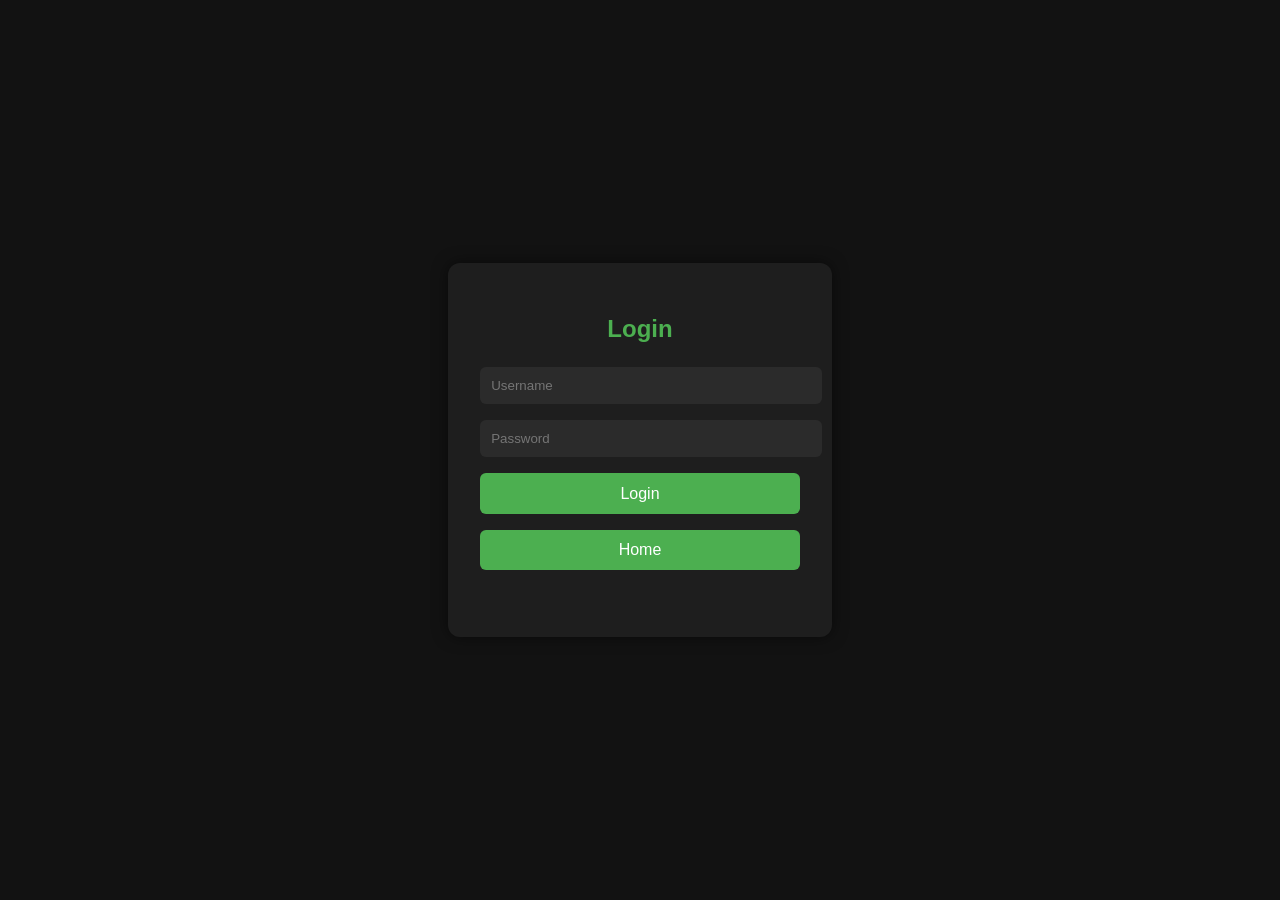
<file: login.html>
<!DOCTYPE html>
<html lang="en">
<head>
  <meta charset="UTF-8">
  <meta name="viewport" content="width=device-width, initial-scale=1.0">
  <link rel="icon" type="image/svg+xml" href="images/favicon.svg" />
  <title>Login Page</title>
  <style>
    body {
      font-family: Arial, sans-serif;
      background-color: #121212;
      color: #f1f1f1;
      display: flex;
      justify-content: center;
      align-items: center;
      height: 100vh;
      margin: 0;
    }

    .login-box {
      background: #1e1e1e;
      padding: 2rem;
      border-radius: 12px;
      box-shadow: 0 0 15px rgba(0,0,0,0.5);
      width: 320px;
      display: flex;
      flex-direction: column;
      align-items: center;
    }

    h2 {
      text-align: center;
      margin-bottom: 1rem;
      color: #4CAF50;
    }

    form {
      width: 100%;
      display: flex;
      flex-direction: column;
    }

    input {
      width: 100%;
      padding: 0.7rem;
      margin: 0.5rem 0;
      border: none;
      border-radius: 6px;
      background-color: #2b2b2b;
      color: #f1f1f1;
    }

    button {
      width: 100%;
      padding: 0.7rem;
      background-color: #4CAF50;
      color: white;
      border: none;
      border-radius: 6px;
      cursor: pointer;
      margin: 0.5rem 0;
      font-size: 1rem;
    }

    button:hover {
      background-color: #43a047;
    }

    .error {
      color: red;
      text-align: center;
      margin-top: 0.5rem;
      min-height: 1.2em;
    }
  </style>
</head>
<body>

  <div class="login-box">
    <h2>Login</h2>

    <form id="loginForm">
      <input type="text" id="username" placeholder="Username" required>
      <input type="password" id="password" placeholder="Password" required>
      <button type="submit">Login</button>
    </form>

    <button onclick="gohome()">Home</button>
    <div class="error" id="error"></div>
  </div>

  <script>
    const VALID_USERNAME = "mscott";
    const VALID_PASSWORD = "worldsbestboss";

    function gohome() {
      window.location.href = "index.html";
    }

    // Handle login form submission
    document.getElementById("loginForm").addEventListener("submit", function(e) {
      e.preventDefault(); // prevent page reload

      const user = document.getElementById("username").value;
      const pass = document.getElementById("password").value;

      if (user === VALID_USERNAME && pass === VALID_PASSWORD) {
        localStorage.setItem("loggedIn", "true");
        window.location.href = "postlogin.html";
      } else {
        document.getElementById("error").textContent = "Invalid credentials.";
      }
    });

    // Redirect to postlogin.html if already logged in
    if (localStorage.getItem("loggedIn") === "true") {
      window.location.href = "postlogin.html";
    }
  </script>

</body>
</html>
</file>
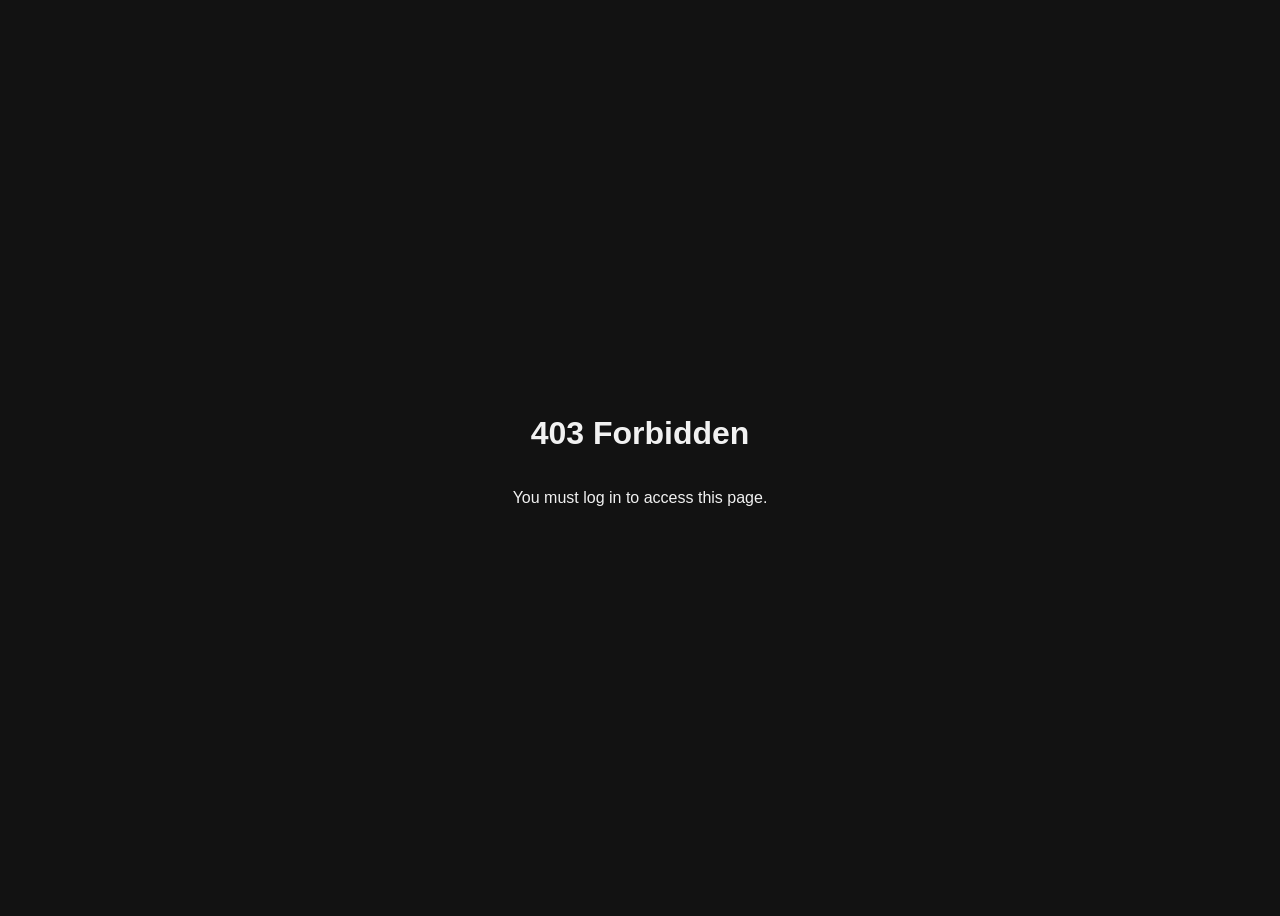
<file: postlogin.html>
<!DOCTYPE html>
<html lang="en">
<head>
  <meta charset="UTF-8">
  <meta name="viewport" content="width=device-width, initial-scale=1.0">
  <link rel="icon" type="image/svg+xml" href="images/favicon.svg" />
  <title>Protected Page</title>
  <style>
    body {
      font-family: Arial, sans-serif;
      background-color: #121212;
      color: #f1f1f1;
      display: flex;
      justify-content: center;
      align-items: center;
      height: 100vh;
      flex-direction: column;
    }
    button {
      background-color: #4CAF50;
      color: white;
      border: none;
      border-radius: 6px;
      padding: 0.7rem 1rem;
      cursor: pointer;
      margin-top: 1rem;
    }
    button:hover {
      background-color: #43a047;
    }
    .card{
      padding:18px;
      border-radius:8px;
      background: linear-gradient(180deg,#071018 0%,#0d1b24 100%);
      box-shadow:0 10px 30px rgba(0,0,0,0.6);
      border:1px solid rgba(255,255,255,0.03);
      margin-top: 1rem;
      white-space: pre;
      line-height: 12px;
      font-family: monospace;
      font-size: 12px;
    }
    @media (max-width:640px){
      .card { font-size:10px; line-height:10px; }
    }
  </style>
</head>
<body>
  <h1>Welcome! You are logged in.</h1>
  <button onclick="logout()">Logout</button>

  <div class="card" id="ascii-art" aria-label="Obfuscated ASCII art (flag)"></div>

  <script>
    // Access check
    if (localStorage.getItem("loggedIn") !== "true") {
      document.body.innerHTML = "<h1>403 Forbidden</h1><p>You must log in to access this page.</p>";
      throw new Error("Forbidden access");
    }

    function logout() {
      localStorage.removeItem("loggedIn");
      window.location.href = "login.html";
    }

    const scrambledReversed = [
      { idx: 7, s: "                                                  | |\\ ___\\ | | | |_  | )_| |" },
      { idx: 3, s: " ___| |_____|__| |< _  | |_| |___| |__| | )___|  \\| || |  < < | | )_| |  | |" },
      { idx: 2, s: "    | |_____ |_  | )_| | | | |   | ||_  |\\ ___\\ |\\  || | | |__' |\\ _' |__' |" },
      { idx: 8, s: "                                                > >| )___| |_| |___| |< _  |" },
      { idx: 5, s: "                                                   _____\\_\\____ _____  ____ " },
      { idx: 6, s: "                                                  \\ \\___ /\\ _  |____ |\\ _  |" },
      { idx: 9, s: "                                                  | |/____|/____|_____\\_\\ |_|" },
      { idx: 4, s: "|____\\     |_____\\_\\ |_|___\\|____\\_____|/____|_\\ |_|___|| |  |_|/__._|  |_|" },
      { idx: 0, s: " ____       _____  ____ _   _ ____ _____  ____ _   _ _____           _      " },
      { idx: 1, s: "|___ /     |____ |\\ _  | | | |___ /____ ||___ / | \\ |_ _/ / __ _  __| |__ _ " },
      { idx: 10, s: "                                                  /_/                       " }
    ];

    const ordered = scrambledReversed
      .slice()
      .sort((a,b)=>a.idx-b.idx)
      .map(o => o.s.split('').reverse().join(''))
      .join("\n");

    document.getElementById('ascii-art').textContent = ordered;
  </script>
</body>
</html>
</file>
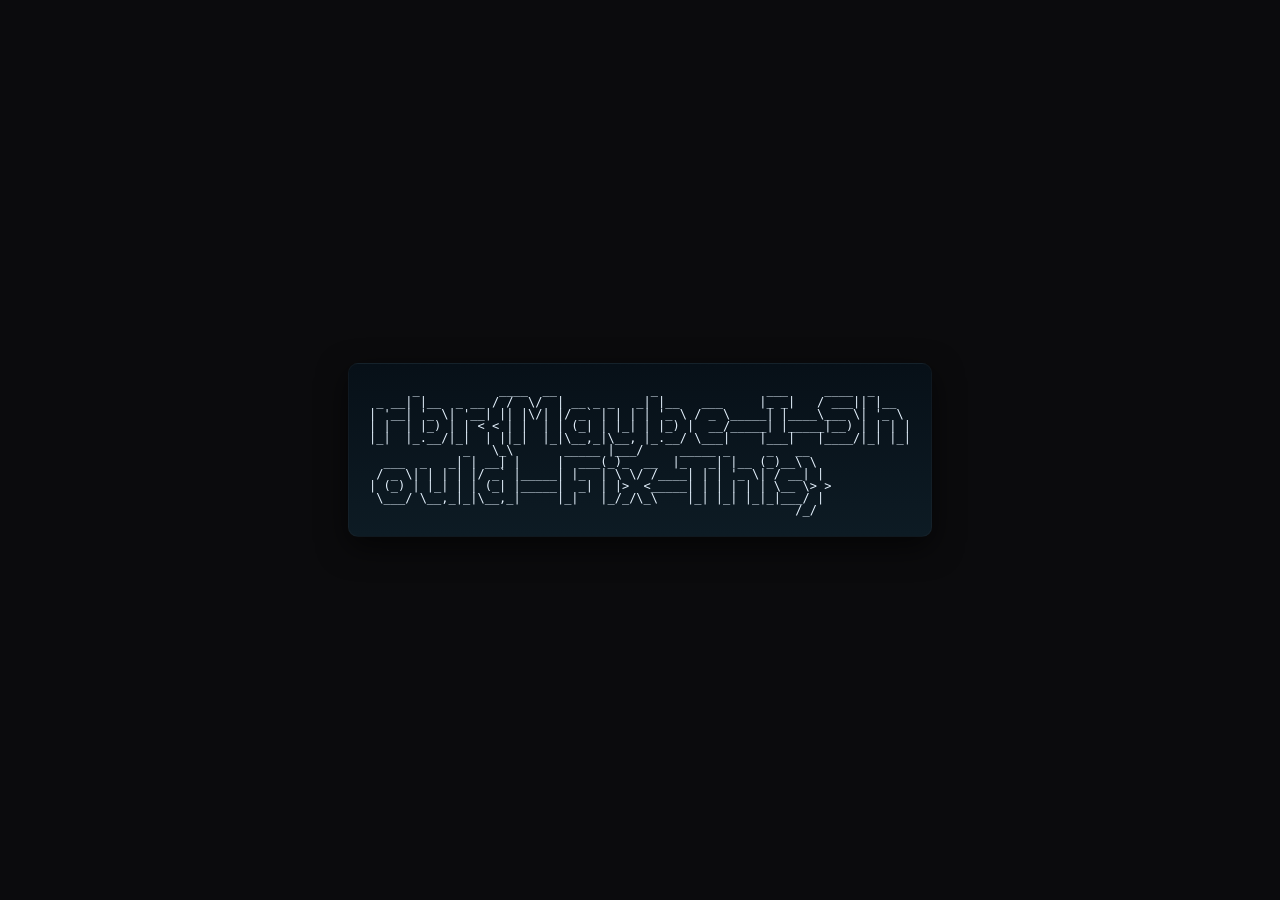
<file: assets/searchbar.html>
<!doctype html>
<html lang="en">
<head>
  <meta charset="utf-8" />
  <meta name="viewport" content="width=device-width,initial-scale=1" />
  <link rel="icon" type="image/svg+xml" href="../images/favicon.svg" />
  <title>Searchbar</title>
  <style>
    :root{
      --bg:#0b0b0d;
      --card:#071018;
      --fg:#e6f3ff;
      --pad:20px;
      --mono: "Courier New", monospace;
    }
    html,body{
      height:100%;
      margin:0;
      background:var(--bg);
      display:flex;
      align-items:center;
      justify-content:center;
      font-family:var(--mono);
      color:var(--fg);
    }
    .card{
      background: linear-gradient(180deg,var(--card) 0%, #0d1b24 100%);
      padding:var(--pad);
      border-radius:10px;
      box-shadow: 0 10px 30px rgba(0,0,0,0.6);
      border:1px solid rgba(255,255,255,0.03);
      max-width: 95vw;
      overflow:auto;
    }
    pre {
      margin:0;
      white-space: pre;
      line-height: 12px;
      font-size: 12px;
    }
    @media (max-width:640px){
      pre { font-size:10px; line-height:10px; }
    }
  </style>
</head>
<body>
  <div class="card" role="img" aria-label="Obfuscated ASCII art (reconstructed in browser)">
    <pre id="art"></pre>
  </div>

<script>


const scrambled = [
  { idx: 7, s: "IC8gXyBcfCB8IHwgfCB8LyBfYCB8X19fX198IHxfICB8IFwgXC8gL19fX198IHwgfCAnXyBcfCAvIF9ffCB8ICAgICAgICAgICAg" },
  { idx: 3, s: "fCB8ICB8IHxfKSB8IHwgPCA8IHwgfCAgfCB8IChffCB8IHxffCB8IHxfKSB8ICBfXy9fX19fX3wgfF9fX19ffF9fKSB8IHwgfCB8" },
  { idx: 2, s: "fCAnX198ICdfIFx8ICdfX3wgfHwgfFwvfCB8LyBfYCB8IHwgfCB8ICdfIFwgLyBfIFxfX19fX3wgfF9fX19cX19fIFx8ICdfIFwg" },
  { idx: 8, s: "fCAoXykgfCB8X3wgfCB8IChffCB8X19fX198ICBffCB8IHw+ICA8X19fX198IHwgfCB8IHwgfCBcX18gXD4gPiAgICAgICAgICAg" },
  { idx: 5, s: "ICAgICAgICAgICAgIF8gICBcX1wgICAgICAgX19fX18gfF9fXy8gICAgIF9fX19fIF8gICAgIF8gICBfXyAgICAgICAgICAgICAg" },
  { idx: 6, s: "ICBfX18gIF8gICBffCB8IF9ffCB8ICAgICB8ICBfX18oXylfICBfXyAgfF8gICBffCB8X18gKF8pX19cIFwgICAgICAgICAgICAg" },
  { idx: 9, s: "IFxfX18vIFxfXyxffF98XF9fLF98ICAgICB8X3wgICB8Xy9fL1xfXCAgICB8X3wgfF98IHxffF98X19fLyB8ICAgICAgICAgICAg" },
  { idx: 4, s: "fF98ICB8Xy5fXy98X3wgIHwgfHxffCAgfF98XF9fLF98XF9fLCB8Xy5fXy8gXF9fX3wgICAgfF9fX3wgICB8X19fXy98X3wgfF98" },
  { idx: 0, s: "ICAgICAgXyAgICAgICAgICAgX19fXyAgX18gICAgICAgICAgICAgXyAgICAgICAgICAgICAgIF9fXyAgICAgX19fXyAgXyAgICAg" },
  { idx: 1, s: "IF8gX198IHxfXyAgXyBfXyAvIC8gIFwvICB8IF9fIF8gXyAgIF98IHxfXyAgIF9fXyAgICAgfF8gX3wgICAvIF9fX3x8IHxfXyAg" },
  { idx: 10, s: "ICAgICAgICAgICAgICAgICAgICAgICAgICAgICAgICAgICAgICAgICAgICAgICAgICAgICAgICAgICAvXy8gICAgICAgICAgICAg" }
];

// decode base64 safely (utf-8)
function b64decodeUtf8(b64) {
  try {
    // atob returns binary string; decode percent-encoding for utf-8 safety
    return decodeURIComponent(Array.prototype.map.call(atob(b64), function(c){
      return '%' + ('00' + c.charCodeAt(0).toString(16)).slice(-2);
    }).join(''));
  } catch (e) {
    // fallback for browsers/environments that might not support decodeURIComponent trick
    return atob(b64);
  }
}

// reconstruct: decode, sort by idx, join with newline, then render
const reconstructed = scrambled
  .map(item => ({ idx: item.idx, line: b64decodeUtf8(item.s) }))
  .sort((a,b) => a.idx - b.idx)
  .map(o => o.line)
  .join("\n");

document.getElementById("art").textContent = reconstructed;
</script>
</body>
</html>
</file>
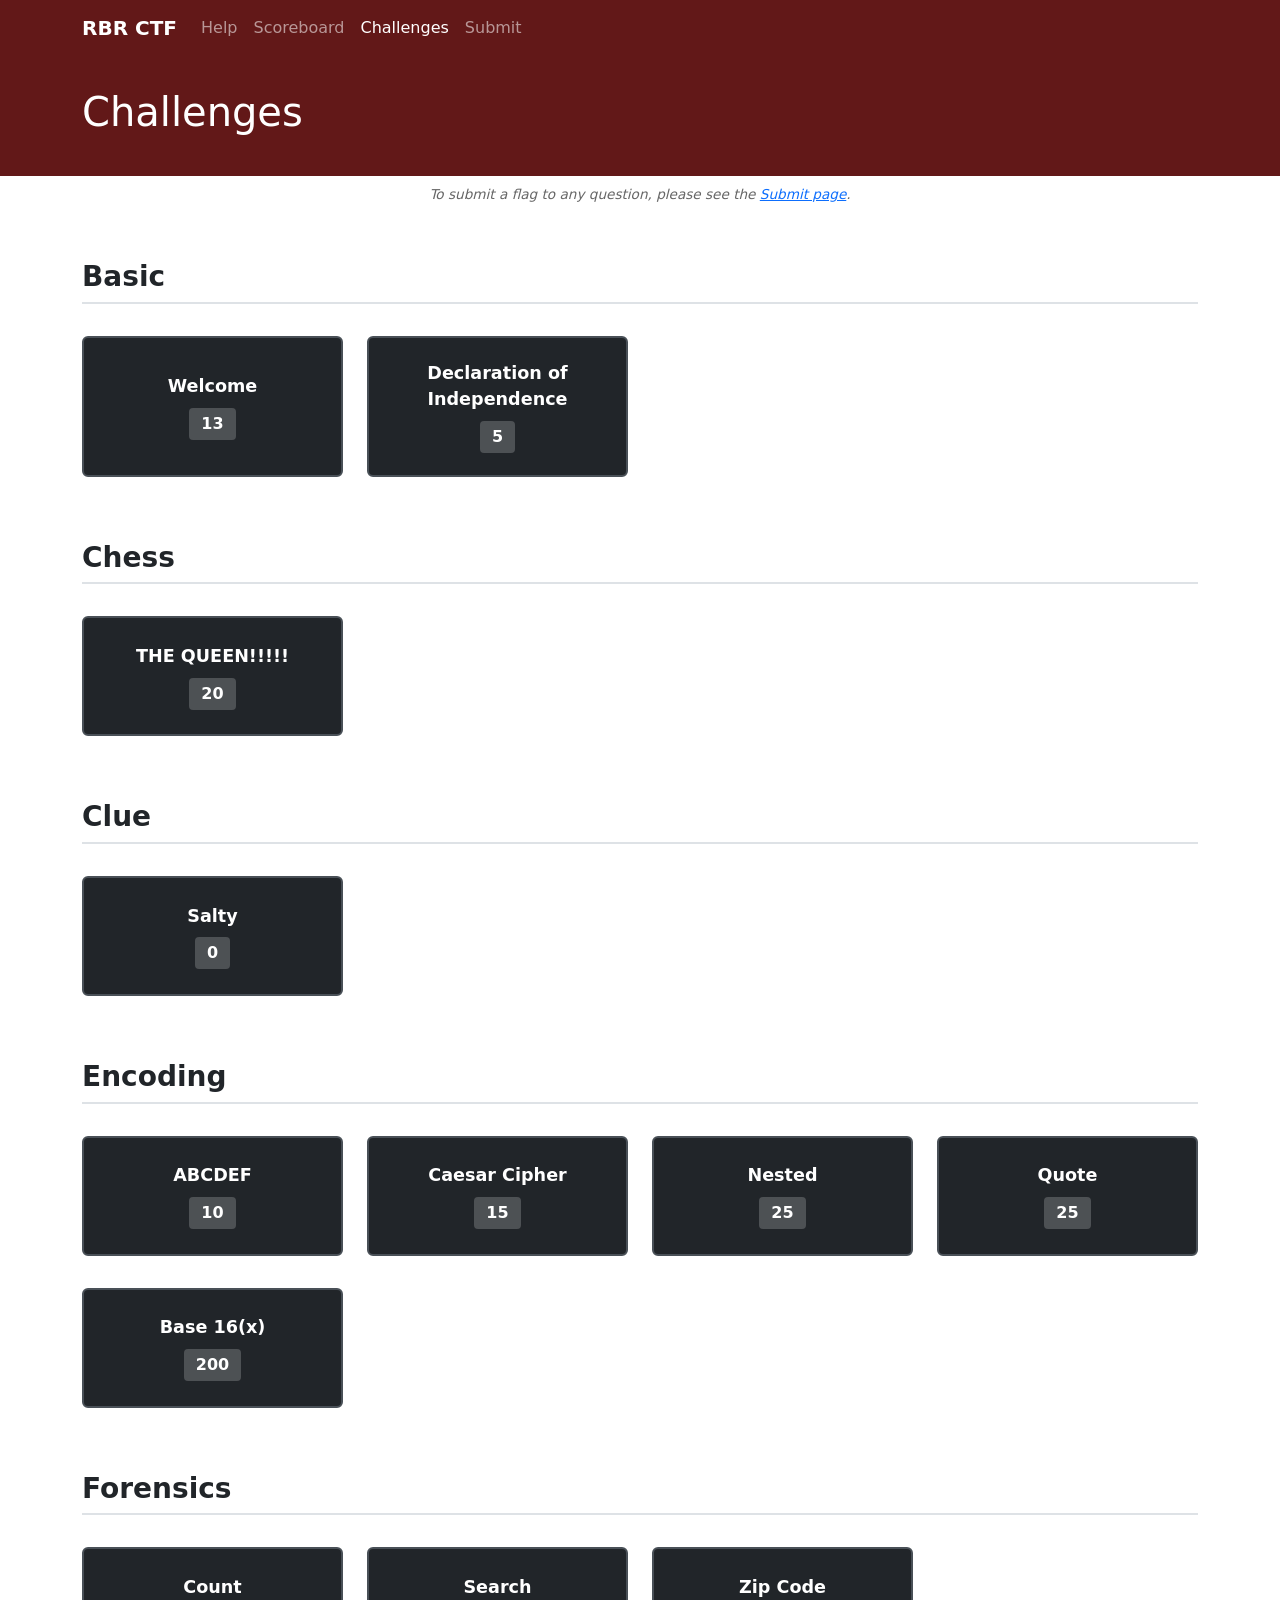
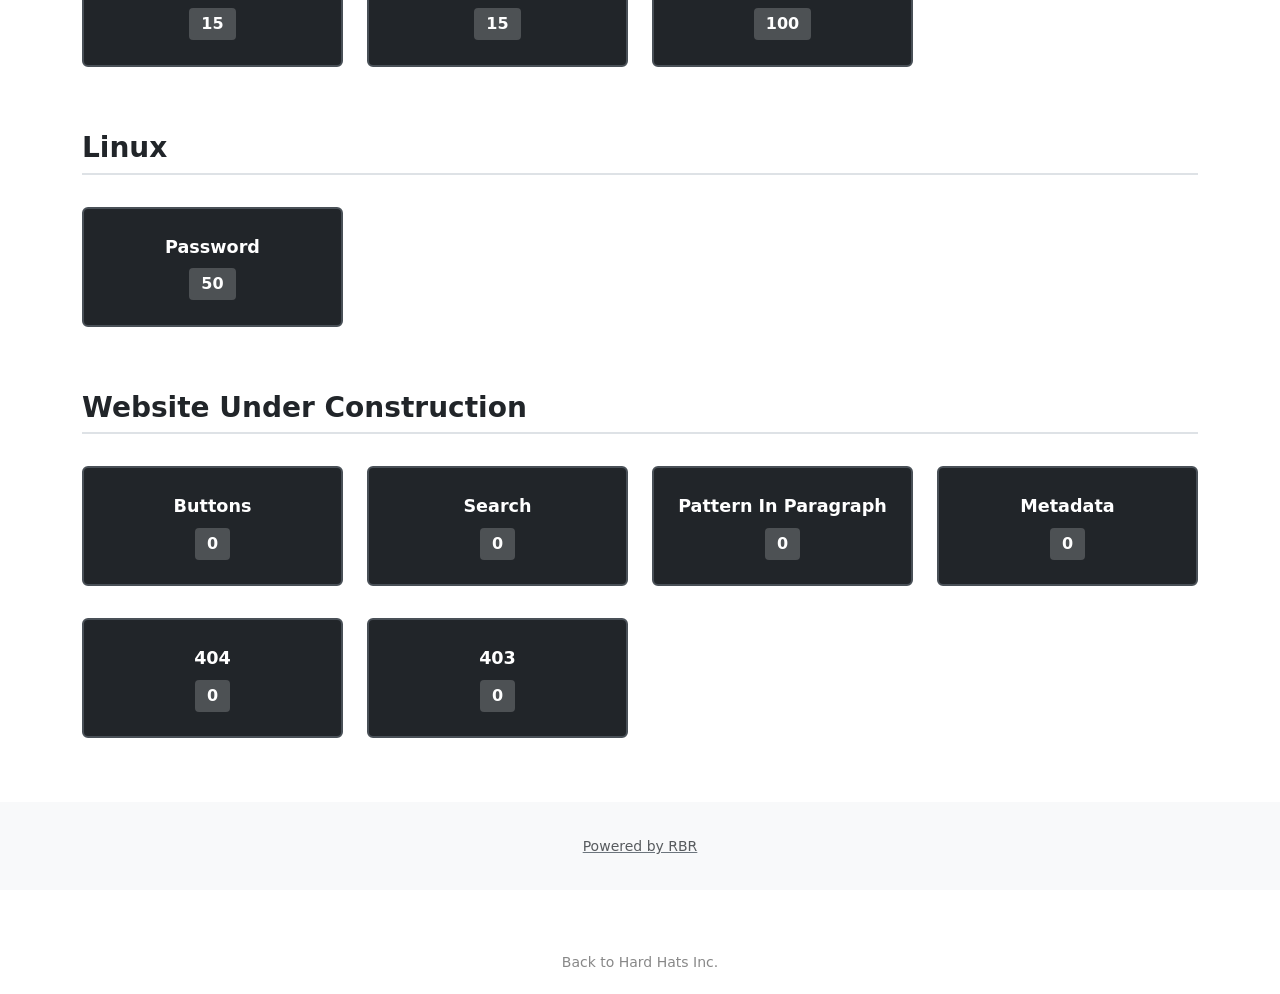
<file: ctf/challenges.html>
<!DOCTYPE html>
<html lang="en">
<head>
  <meta charset="utf-8">
  <meta name="viewport" content="width=device-width, initial-scale=1.0">
  <title>Challenges - RBR CTF</title>
  <link rel="icon" type="image/svg+xml" href="../images/favicon.svg" />
  
  <!-- Bootstrap CSS from CDN -->
  <link href="https://cdn.jsdelivr.net/npm/bootstrap@5.3.3/dist/css/bootstrap.min.css" rel="stylesheet">
  
  <!-- Font Awesome from CDN -->
  <link rel="stylesheet" href="https://cdnjs.cloudflare.com/ajax/libs/font-awesome/6.4.0/css/all.min.css">
  
  <style>
    :root {
      --theme-color: #621818;
    }
    
    .navbar {
      background-color: var(--theme-color) !important;
    }
    
    .jumbotron {
      background-color: var(--theme-color) !important;
      color: white;
      padding: 2rem 1rem;
      margin-bottom: 0.5rem;
    }
    
    .note-text {
      font-size: 0.85rem;
      font-style: italic;
      color: #666;
      text-align: center;
      margin-bottom: 0.5rem;
    }
    
    .category-header h3 {
      font-weight: bold;
      border-bottom: 2px solid #dee2e6;
      padding-bottom: 0.5rem;
    }
    
    .challenge-button {
      min-height: 120px;
      position: relative;
      transition: all 0.3s ease;
      border: 2px solid #495057;
    }
    
    .challenge-button:hover {
      transform: translateY(-5px);
      box-shadow: 0 5px 15px rgba(0,0,0,0.3);
    }
    
    .challenge-button.challenge-solved {
      background-color: #28a745 !important;
      border-color: #28a745 !important;
    }
    
    .challenge-button.challenge-solved:hover {
      background-color: #218838 !important;
    }
    
    .challenge-inner p {
      font-weight: bold;
      font-size: 1.1rem;
      margin-bottom: 0.5rem;
    }
    
    .challenge-inner span {
      display: inline-block;
      padding: 0.25rem 0.75rem;
      background-color: rgba(255, 255, 255, 0.2);
      border-radius: 0.25rem;
      font-weight: bold;
    }
    
    .footer {
      margin-top: 3rem;
      padding: 2rem 0;
      background-color: #f8f9fa;
      text-align: center;
    }
    
    .spinner {
      color: var(--theme-color);
    }
    
    .min-vh-50 {
      min-height: 50vh;
    }
    
    body {
      padding-top: 56px;
    }
    
    .challenge-tag {
      display: inline-block;
      padding: 0.2rem 0.5rem;
      margin: 0.2rem;
      background-color: #6c757d;
      color: white;
      border-radius: 0.25rem;
      font-size: 0.75rem;
    }
  </style>
</head>
<body>
  <!-- Navigation -->
  <nav class="navbar navbar-expand-md navbar-dark bg-dark fixed-top">
    <div class="container">
      <a href="index.html" class="navbar-brand">
        <span style="font-weight: bold;">RBR CTF</span>
      </a>

      <button class="navbar-toggler" type="button" data-bs-toggle="collapse" data-bs-target="#base-navbars"
              aria-controls="base-navbars" aria-expanded="false" aria-label="Toggle navigation">
        <span class="navbar-toggler-icon"></span>
      </button>

      <div class="collapse navbar-collapse" id="base-navbars">
        <ul class="navbar-nav me-auto">
          <li class="nav-item">
            <a class="nav-link" href="#">Help</a>
          </li>
          <li class="nav-item">
            <a class="nav-link" href="scoreboard.html">Scoreboard</a>
          </li>
          <li class="nav-item">
            <a class="nav-link active" href="challenges.html">Challenges</a>
          </li>
          <li class="nav-item">
            <a class="nav-link" href="submit.html">Submit</a>
          </li>
        </ul>
      </div>
    </div>
  </nav>

  <!-- Main Content -->
  <main role="main">
    <!-- Header -->
    <div class="jumbotron">
      <div class="container">
        <h1>Challenges</h1>
      </div>
    </div>

    <p class="note-text"><em>To submit a flag to any question, please see the <a href="submit.html">Submit page</a>.</em></p>

    <div class="container" id="challenges-container">
      <!-- Challenges will be generated dynamically from JSON -->
    </div>
  </main>

  <!-- Footer -->
  <footer class="footer">
    <div class="container text-center">
      <a href="https://rbrhs.org" class="text-secondary">
        <small class="text-muted">Powered by RBR</small>
      </a>
    </div>
  </footer>

  <!-- Challenge Modal -->
  <div class="modal fade" id="challengeModal" tabindex="-1" aria-labelledby="challengeModalLabel" aria-hidden="true">
    <div class="modal-dialog modal-lg">
      <div class="modal-content">
        <div class="modal-header">
          <h5 class="modal-title" id="challengeModalLabel">Challenge Name</h5>
          <button type="button" class="btn-close" data-bs-dismiss="modal" aria-label="Close"></button>
        </div>
        <div class="modal-body">
          <div id="challengeDescription">
            <p>Challenge description will appear here...</p>
          </div>
        </div>
        <div class="modal-footer">
          <button type="button" class="btn btn-secondary" data-bs-dismiss="modal">Close</button>
        </div>
      </div>
    </div>
  </div>

  <!-- Bootstrap JS Bundle -->
  <script src="https://cdn.jsdelivr.net/npm/bootstrap@5.3.3/dist/js/bootstrap.bundle.min.js"></script>
  
  <script>
    let challengesData = {};

    // Load challenges from JSON file
    async function loadChallenges() {
      try {
        const response = await fetch('challenges.json');
        challengesData = await response.json();
        generateChallenges();
      } catch (error) {
        console.error('Error loading challenges:', error);
        document.getElementById('challenges-container').innerHTML = 
          '<div class="alert alert-danger">Error loading challenges. Please try again later.</div>';
      }
    }

    // Generate challenges dynamically
    function generateChallenges() {
      const container = document.getElementById('challenges-container');
      container.innerHTML = '';
      
      Object.keys(challengesData).forEach(category => {
        const categoryDiv = document.createElement('div');
        categoryDiv.className = 'pt-5';
        
        const categoryHeader = document.createElement('div');
        categoryHeader.className = 'category-header mb-3';
        categoryHeader.innerHTML = `<h3>${category}</h3>`;
        
        const challengesRow = document.createElement('div');
        challengesRow.className = 'challenges-row row';
        
        challengesData[category].forEach(challenge => {
          const challengeCol = document.createElement('div');
          challengeCol.className = 'col-sm-6 col-md-4 col-lg-3 my-3';
          
          const solvedClass = challenge.solved ? 'challenge-solved' : '';
          challengeCol.innerHTML = `
            <button class="challenge-button btn btn-dark w-100 h-100 ${solvedClass}" 
                    onclick="openChallenge('${category}', '${challenge.name}')">
              <div class="challenge-inner my-3">
                <p>${challenge.name}</p>
                <span>${challenge.points}</span>
              </div>
            </button>
          `;
          
          challengesRow.appendChild(challengeCol);
        });
        
        categoryDiv.appendChild(categoryHeader);
        categoryDiv.appendChild(challengesRow);
        container.appendChild(categoryDiv);
      });
    }

    function openChallenge(category, challengeName) {
      const challenge = challengesData[category].find(c => c.name === challengeName);
      
      if (challenge) {
        document.getElementById('challengeModalLabel').textContent = challenge.name;
        document.getElementById('challengeDescription').innerHTML = challenge.description;
        
        const modal = new bootstrap.Modal(document.getElementById('challengeModal'));
        modal.show();
      }
    }

    // Load challenges when page loads
    document.addEventListener('DOMContentLoaded', loadChallenges);
  </script>

  <!-- Footer -->
  <footer style="text-align: center; padding: 20px 0; margin-top: 40px;">
    <a href="../index.html" style="color: #888; text-decoration: none; font-size: 14px;">Back to Hard Hats Inc.</a>
  </footer>
</body>
</html>
</file>
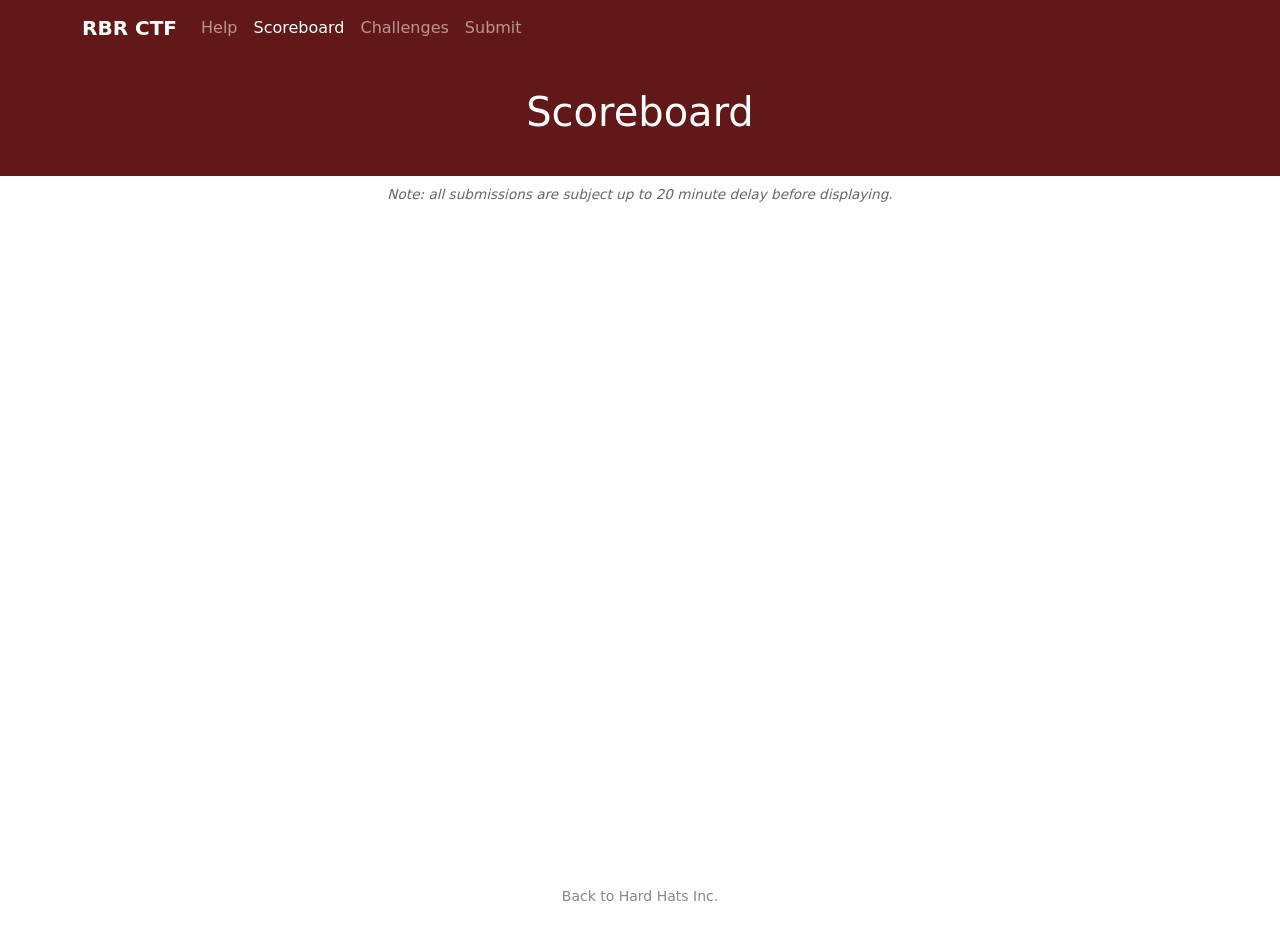
<file: ctf/scoreboard.html>
<!DOCTYPE html>
<html lang="en">
<head>
  <meta charset="utf-8">
  <meta name="viewport" content="width=device-width, initial-scale=1.0">
  <title>Scoreboard - RBR CTF</title>
  <link rel="icon" type="image/svg+xml" href="../images/favicon.svg" />
  
  <!-- Bootstrap CSS from CDN -->
  <link href="https://cdn.jsdelivr.net/npm/bootstrap@5.3.3/dist/css/bootstrap.min.css" rel="stylesheet">
  
  <!-- Font Awesome from CDN -->
  <link rel="stylesheet" href="https://cdnjs.cloudflare.com/ajax/libs/font-awesome/6.4.0/css/all.min.css">
  
  <style>
    :root {
      --theme-color: #621818;
    }
    
    .navbar {
      background-color: var(--theme-color) !important;
    }
    
    .jumbotron {
      background-color: var(--theme-color) !important;
      color: white;
      padding: 2rem 1rem;
      margin-bottom: 0.5rem;
      text-align: center;
    }
    
    .note-text {
      font-size: 0.85rem;
      font-style: italic;
      color: #666;
      text-align: center;
      margin-bottom: 0.5rem;
    }
    
    .footer {
      margin-top: 3rem;
      padding: 2rem 0;
      background-color: #f8f9fa;
      text-align: center;
    }
    
    body {
      padding-top: 56px;
    }
    
    .iframe-container {
      display: flex;
      justify-content: center;
      margin: 2rem 0;
      width: 100%;
      overflow: hidden;
      height: 588px;
    }
    
    .iframe-container iframe {
      width: 550px;
      height: 640px;
      margin-top: -26px;
      border: none;
    }
  </style>
</head>
<body>
  <!-- Navigation -->
  <nav class="navbar navbar-expand-md navbar-dark bg-dark fixed-top">
    <div class="container">
      <a href="index.html" class="navbar-brand">
        <span style="font-weight: bold;">RBR CTF</span>
      </a>

      <button class="navbar-toggler" type="button" data-bs-toggle="collapse" data-bs-target="#base-navbars"
              aria-controls="base-navbars" aria-expanded="false" aria-label="Toggle navigation">
        <span class="navbar-toggler-icon"></span>
      </button>

      <div class="collapse navbar-collapse" id="base-navbars">
        <ul class="navbar-nav me-auto">
          <li class="nav-item">
            <a class="nav-link" href="#">Help</a>
          </li>
          <li class="nav-item">
            <a class="nav-link active" href="scoreboard.html">Scoreboard</a>
          </li>
          <li class="nav-item">
            <a class="nav-link" href="challenges.html">Challenges</a>
          </li>
          <li class="nav-item">
            <a class="nav-link" href="submit.html">Submit</a>
          </li>
        </ul>
      </div>
    </div>
  </nav>

  <!-- Main Content -->
  <main role="main">
    <!-- Header -->
    <div class="jumbotron">
      <div class="container">
        <h1>Scoreboard</h1>
      </div>
    </div>

    <p class="note-text"><em>Note: all submissions are subject up to 20 minute delay before displaying.</em></p>

    <div class="container">
      <div class="iframe-container">
        <iframe src="https://docs.google.com/spreadsheets/d/e/2PACX-1vRT4E_asBTDFTddDndDhUK2zju-20VA6AkVOEh29RskFwJFPOAfOJSS1LmTjaVQz8jFk61uKXV3tUVR/pubhtml?widget=true&amp;headers=false"></iframe>
      </div>
    </div>
  </main>

  <!-- Footer -->
  <footer style="text-align: center; padding: 20px 0; margin-top: 40px;">
    <a href="../index.html" style="color: #888; text-decoration: none; font-size: 14px;">Back to Hard Hats Inc.</a>
  </footer>

  <!-- Bootstrap JS -->
  <script src="https://cdn.jsdelivr.net/npm/bootstrap@5.3.3/dist/js/bootstrap.bundle.min.js"></script>
</body>
</html>
</file>
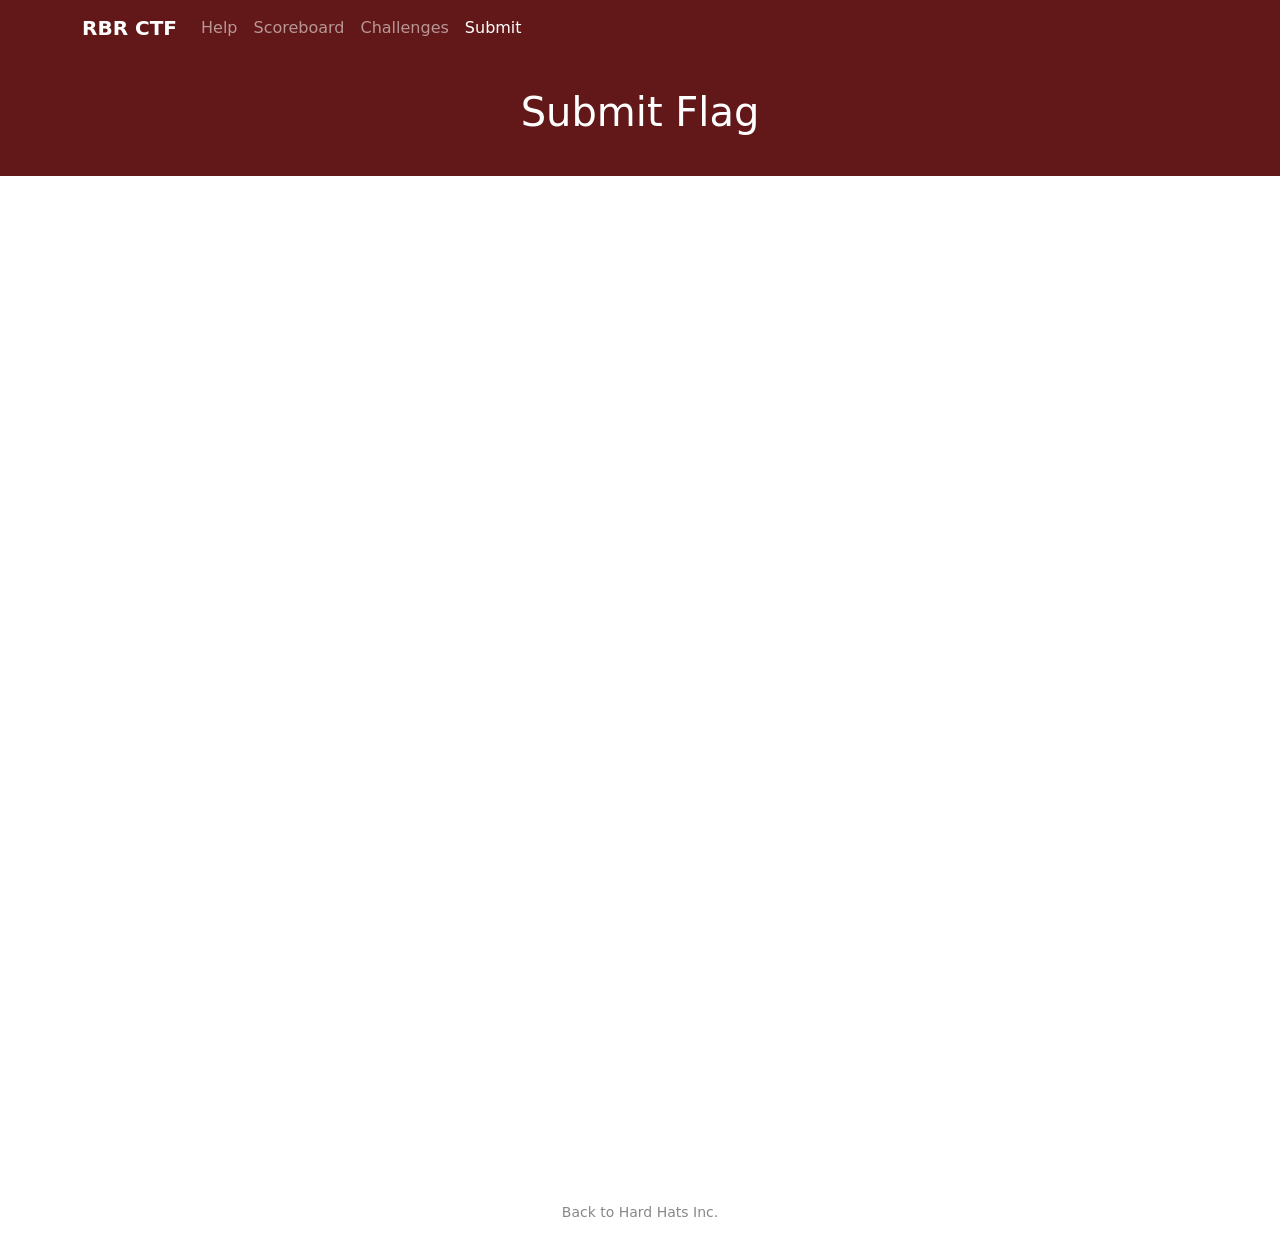
<file: ctf/submit.html>
<!DOCTYPE html>
<html lang="en">
<head>
  <meta charset="utf-8">
  <meta name="viewport" content="width=device-width, initial-scale=1.0">
  <title>Submit - RBR CTF</title>
  <link rel="icon" type="image/svg+xml" href="../images/favicon.svg" />
  
  <!-- Bootstrap CSS from CDN -->
  <link href="https://cdn.jsdelivr.net/npm/bootstrap@5.3.3/dist/css/bootstrap.min.css" rel="stylesheet">
  
  <!-- Font Awesome from CDN -->
  <link rel="stylesheet" href="https://cdnjs.cloudflare.com/ajax/libs/font-awesome/6.4.0/css/all.min.css">
  
  <style>
    :root {
      --theme-color: #621818;
    }
    
    .navbar {
      background-color: var(--theme-color) !important;
    }
    
    .jumbotron {
      background-color: var(--theme-color) !important;
      color: white;
      padding: 2rem 1rem;
      margin-bottom: 2rem;
      text-align: center;
    }
    
    .footer {
      margin-top: 3rem;
      padding: 2rem 0;
      background-color: #f8f9fa;
      text-align: center;
    }
    
    body {
      padding-top: 56px;
    }
    
    .iframe-container {
      display: flex;
      justify-content: center;
      margin: 2rem 0;
    }
    
    .iframe-container iframe {
      max-width: 100%;
      border: none;
    }
  </style>
</head>
<body>
  <!-- Navigation -->
  <nav class="navbar navbar-expand-md navbar-dark bg-dark fixed-top">
    <div class="container">
      <a href="index.html" class="navbar-brand">
        <span style="font-weight: bold;">RBR CTF</span>
      </a>

      <button class="navbar-toggler" type="button" data-bs-toggle="collapse" data-bs-target="#base-navbars"
              aria-controls="base-navbars" aria-expanded="false" aria-label="Toggle navigation">
        <span class="navbar-toggler-icon"></span>
      </button>

      <div class="collapse navbar-collapse" id="base-navbars">
        <ul class="navbar-nav me-auto">
          <li class="nav-item">
            <a class="nav-link" href="#">Help</a>
          </li>
          <li class="nav-item">
            <a class="nav-link" href="scoreboard.html">Scoreboard</a>
          </li>
          <li class="nav-item">
            <a class="nav-link" href="challenges.html">Challenges</a>
          </li>
          <li class="nav-item">
            <a class="nav-link active" href="submit.html">Submit</a>
          </li>
        </ul>
      </div>
    </div>
  </nav>

  <!-- Main Content -->
  <main role="main">
    <!-- Header -->
    <div class="jumbotron">
      <div class="container">
        <h1>Submit Flag</h1>
      </div>
    </div>

    <div class="container">
      <div class="iframe-container">
        <iframe src="https://docs.google.com/forms/d/e/1FAIpQLSdEBG0n7LKClmdKuWQEk7bfb7A51BX26t7iK8hFQZf3BdZEPw/viewform?embedded=true" width="640" height="932" frameborder="0" marginheight="0" marginwidth="0">Loading…</iframe>
      </div>
    </div>
  </main>

  <!-- Footer -->
  <footer style="text-align: center; padding: 20px 0; margin-top: 40px;">
    <a href="../index.html" style="color: #888; text-decoration: none; font-size: 14px;">Back to Hard Hats Inc.</a>
  </footer>

  <!-- Bootstrap JS -->
  <script src="https://cdn.jsdelivr.net/npm/bootstrap@5.3.3/dist/js/bootstrap.bundle.min.js"></script>
</body>
</html>
</file>
<file: assets/css/custom.css>
#header .rbr-ctf-button {
    background-color: #800000 !important;
    border-color: #800000 !important;
    padding: 0.3em 0.6em !important;
    font-size: 0.8em !important;
    display: inline-block !important;
    min-width: auto !important;
    width: auto !important;
    flex-grow: 0 !important;
    flex-shrink: 0 !important;
    white-space: nowrap !important;
}
</file>
<file: assets/css/main.css>
@import url(fontawesome-all.min.css);
@import url("https://fonts.googleapis.com/css?family=Open+Sans:400,600,400italic,600italic|Roboto+Slab:400,700");
/*
	Editorial by HTML5 UP
	html5up.net | @ajlkn
	Free for personal and commercial use under the CCA 3.0 license (html5up.net/license)
*/
html, body, div, span, applet, object,
iframe, h1, h2, h3, h4, h5, h6, p, blockquote,
pre, a, abbr, acronym, address, big, cite,
code, del, dfn, em, img, ins, kbd, q, s, samp,
small, strike, strong, sub, sup, tt, var, b,
u, i, center, dl, dt, dd, ol, ul, li, fieldset,
form, label, legend, table, caption, tbody,
tfoot, thead, tr, th, td, article, aside,
canvas, details, embed, figure, figcaption,
footer, header, hgroup, menu, nav, output, ruby,
section, summary, time, mark, audio, video {
  margin: 0;
  padding: 0;
  border: 0;
  font-size: 100%;
  font: inherit;
  vertical-align: baseline; }

article, aside, details, figcaption, figure,
footer, header, hgroup, menu, nav, section {
  display: block; }

body {
  line-height: 1; }

ol, ul {
  list-style: none; }

blockquote, q {
  quotes: none; }
  blockquote:before, blockquote:after, q:before, q:after {
    content: '';
    content: none; }

table {
  border-collapse: collapse;
  border-spacing: 0; }

body {
  -webkit-text-size-adjust: none; }

mark {
  background-color: transparent;
  color: inherit; }

input::-moz-focus-inner {
  border: 0;
  padding: 0; }

input, select, textarea {
  -moz-appearance: none;
  -webkit-appearance: none;
  -ms-appearance: none;
  appearance: none; }

/* Basic */
@-ms-viewport {
  width: device-width; }

body {
  -ms-overflow-style: scrollbar; }

@media screen and (max-width: 480px) {
  html, body {
    min-width: 320px; } }

html {
  box-sizing: border-box; }

*, *:before, *:after {
  box-sizing: inherit; }

body {
  background: #ffffff; }
  body.is-preload *, body.is-preload *:before, body.is-preload *:after, body.is-resizing *, body.is-resizing *:before, body.is-resizing *:after {
    -moz-animation: none !important;
    -webkit-animation: none !important;
    -ms-animation: none !important;
    animation: none !important;
    -moz-transition: none !important;
    -webkit-transition: none !important;
    -ms-transition: none !important;
    transition: none !important; }

/* Type */
body, input, select, textarea {
  color: #7f888f;
  font-family: "Open Sans", sans-serif;
  font-size: 13pt;
  font-weight: 400;
  line-height: 1.65; }
  @media screen and (max-width: 1680px) {
    body, input, select, textarea {
      font-size: 11pt; } }
  @media screen and (max-width: 1280px) {
    body, input, select, textarea {
      font-size: 10pt; } }
  @media screen and (max-width: 360px) {
    body, input, select, textarea {
      font-size: 9pt; } }

a {
  -moz-transition: color 0.2s ease-in-out, border-bottom-color 0.2s ease-in-out;
  -webkit-transition: color 0.2s ease-in-out, border-bottom-color 0.2s ease-in-out;
  -ms-transition: color 0.2s ease-in-out, border-bottom-color 0.2s ease-in-out;
  transition: color 0.2s ease-in-out, border-bottom-color 0.2s ease-in-out;
  border-bottom: dotted 1px;
  color: #f56a6a;
  text-decoration: none; }
  a:hover {
    border-bottom-color: #f56a6a;
    color: #f56a6a !important; }
    a:hover strong {
      color: inherit; }

strong, b {
  color: #3d4449;
  font-weight: 600; }

em, i {
  font-style: italic; }

p {
  margin: 0 0 2em 0; }

h1, h2, h3, h4, h5, h6 {
  color: #3d4449;
  font-family: "Roboto Slab", serif;
  font-weight: 700;
  line-height: 1.5;
  margin: 0 0 1em 0; }
  h1 a, h2 a, h3 a, h4 a, h5 a, h6 a {
    color: inherit;
    text-decoration: none;
    border-bottom: 0; }

h1 {
  font-size: 4em;
  margin: 0 0 0.5em 0;
  line-height: 1.3; }

h2 {
  font-size: 1.75em; }

h3 {
  font-size: 1.25em; }

h4 {
  font-size: 1.1em; }

h5 {
  font-size: 0.9em; }

h6 {
  font-size: 0.7em; }

@media screen and (max-width: 1680px) {
  h1 {
    font-size: 3.5em; } }

@media screen and (max-width: 980px) {
  h1 {
    font-size: 3.25em; } }

@media screen and (max-width: 736px) {
  h1 {
    font-size: 2em;
    line-height: 1.4; }
  h2 {
    font-size: 1.5em; } }

sub {
  font-size: 0.8em;
  position: relative;
  top: 0.5em; }

sup {
  font-size: 0.8em;
  position: relative;
  top: -0.5em; }

blockquote {
  border-left: solid 3px rgba(210, 215, 217, 0.75);
  font-style: italic;
  margin: 0 0 2em 0;
  padding: 0.5em 0 0.5em 2em; }

code {
  background: rgba(230, 235, 237, 0.25);
  border-radius: 0.375em;
  border: solid 1px rgba(210, 215, 217, 0.75);
  font-family: "Courier New", monospace;
  font-size: 0.9em;
  margin: 0 0.25em;
  padding: 0.25em 0.65em; }

pre {
  -webkit-overflow-scrolling: touch;
  font-family: "Courier New", monospace;
  font-size: 0.9em;
  margin: 0 0 2em 0; }
  pre code {
    display: block;
    line-height: 1.75;
    padding: 1em 1.5em;
    overflow-x: auto; }

hr {
  border: 0;
  border-bottom: solid 1px rgba(210, 215, 217, 0.75);
  margin: 2em 0; }
  hr.major {
    margin: 3em 0; }

.align-left {
  text-align: left; }

.align-center {
  text-align: center; }

.align-right {
  text-align: right; }

/* Row */
.row {
  display: flex;
  flex-wrap: wrap;
  box-sizing: border-box;
  align-items: stretch; }
  .row > * {
    box-sizing: border-box; }
  .row.gtr-uniform > * > :last-child {
    margin-bottom: 0; }
  .row.aln-left {
    justify-content: flex-start; }
  .row.aln-center {
    justify-content: center; }
  .row.aln-right {
    justify-content: flex-end; }
  .row.aln-top {
    align-items: flex-start; }
  .row.aln-middle {
    align-items: center; }
  .row.aln-bottom {
    align-items: flex-end; }
  .row > .imp {
    order: -1; }
  .row > .col-1 {
    width: 8.33333%; }
  .row > .off-1 {
    margin-left: 8.33333%; }
  .row > .col-2 {
    width: 16.66667%; }
  .row > .off-2 {
    margin-left: 16.66667%; }
  .row > .col-3 {
    width: 25%; }
  .row > .off-3 {
    margin-left: 25%; }
  .row > .col-4 {
    width: 33.33333%; }
  .row > .off-4 {
    margin-left: 33.33333%; }
  .row > .col-5 {
    width: 41.66667%; }
  .row > .off-5 {
    margin-left: 41.66667%; }
  .row > .col-6 {
    width: 50%; }
  .row > .off-6 {
    margin-left: 50%; }
  .row > .col-7 {
    width: 58.33333%; }
  .row > .off-7 {
    margin-left: 58.33333%; }
  .row > .col-8 {
    width: 66.66667%; }
  .row > .off-8 {
    margin-left: 66.66667%; }
  .row > .col-9 {
    width: 75%; }
  .row > .off-9 {
    margin-left: 75%; }
  .row > .col-10 {
    width: 83.33333%; }
  .row > .off-10 {
    margin-left: 83.33333%; }
  .row > .col-11 {
    width: 91.66667%; }
  .row > .off-11 {
    margin-left: 91.66667%; }
  .row > .col-12 {
    width: 100%; }
  .row > .off-12 {
    margin-left: 100%; }
  .row.gtr-0 {
    margin-top: 0;
    margin-left: 0em; }
    .row.gtr-0 > * {
      padding: 0 0 0 0em; }
    .row.gtr-0.gtr-uniform {
      margin-top: 0em; }
      .row.gtr-0.gtr-uniform > * {
        padding-top: 0em; }
  .row.gtr-25 {
    margin-top: 0;
    margin-left: -0.375em; }
    .row.gtr-25 > * {
      padding: 0 0 0 0.375em; }
    .row.gtr-25.gtr-uniform {
      margin-top: -0.375em; }
      .row.gtr-25.gtr-uniform > * {
        padding-top: 0.375em; }
  .row.gtr-50 {
    margin-top: 0;
    margin-left: -0.75em; }
    .row.gtr-50 > * {
      padding: 0 0 0 0.75em; }
    .row.gtr-50.gtr-uniform {
      margin-top: -0.75em; }
      .row.gtr-50.gtr-uniform > * {
        padding-top: 0.75em; }
  .row {
    margin-top: 0;
    margin-left: -1.5em; }
    .row > * {
      padding: 0 0 0 1.5em; }
    .row.gtr-uniform {
      margin-top: -1.5em; }
      .row.gtr-uniform > * {
        padding-top: 1.5em; }
  .row.gtr-150 {
    margin-top: 0;
    margin-left: -2.25em; }
    .row.gtr-150 > * {
      padding: 0 0 0 2.25em; }
    .row.gtr-150.gtr-uniform {
      margin-top: -2.25em; }
      .row.gtr-150.gtr-uniform > * {
        padding-top: 2.25em; }
  .row.gtr-200 {
    margin-top: 0;
    margin-left: -3em; }
    .row.gtr-200 > * {
      padding: 0 0 0 3em; }
    .row.gtr-200.gtr-uniform {
      margin-top: -3em; }
      .row.gtr-200.gtr-uniform > * {
        padding-top: 3em; }
  @media screen and (max-width: 1680px) {
    .row {
      display: flex;
      flex-wrap: wrap;
      box-sizing: border-box;
      align-items: stretch; }
      .row > * {
        box-sizing: border-box; }
      .row.gtr-uniform > * > :last-child {
        margin-bottom: 0; }
      .row.aln-left {
        justify-content: flex-start; }
      .row.aln-center {
        justify-content: center; }
      .row.aln-right {
        justify-content: flex-end; }
      .row.aln-top {
        align-items: flex-start; }
      .row.aln-middle {
        align-items: center; }
      .row.aln-bottom {
        align-items: flex-end; }
      .row > .imp-xlarge {
        order: -1; }
      .row > .col-1-xlarge {
        width: 8.33333%; }
      .row > .off-1-xlarge {
        margin-left: 8.33333%; }
      .row > .col-2-xlarge {
        width: 16.66667%; }
      .row > .off-2-xlarge {
        margin-left: 16.66667%; }
      .row > .col-3-xlarge {
        width: 25%; }
      .row > .off-3-xlarge {
        margin-left: 25%; }
      .row > .col-4-xlarge {
        width: 33.33333%; }
      .row > .off-4-xlarge {
        margin-left: 33.33333%; }
      .row > .col-5-xlarge {
        width: 41.66667%; }
      .row > .off-5-xlarge {
        margin-left: 41.66667%; }
      .row > .col-6-xlarge {
        width: 50%; }
      .row > .off-6-xlarge {
        margin-left: 50%; }
      .row > .col-7-xlarge {
        width: 58.33333%; }
      .row > .off-7-xlarge {
        margin-left: 58.33333%; }
      .row > .col-8-xlarge {
        width: 66.66667%; }
      .row > .off-8-xlarge {
        margin-left: 66.66667%; }
      .row > .col-9-xlarge {
        width: 75%; }
      .row > .off-9-xlarge {
        margin-left: 75%; }
      .row > .col-10-xlarge {
        width: 83.33333%; }
      .row > .off-10-xlarge {
        margin-left: 83.33333%; }
      .row > .col-11-xlarge {
        width: 91.66667%; }
      .row > .off-11-xlarge {
        margin-left: 91.66667%; }
      .row > .col-12-xlarge {
        width: 100%; }
      .row > .off-12-xlarge {
        margin-left: 100%; }
      .row.gtr-0 {
        margin-top: 0;
        margin-left: 0em; }
        .row.gtr-0 > * {
          padding: 0 0 0 0em; }
        .row.gtr-0.gtr-uniform {
          margin-top: 0em; }
          .row.gtr-0.gtr-uniform > * {
            padding-top: 0em; }
      .row.gtr-25 {
        margin-top: 0;
        margin-left: -0.375em; }
        .row.gtr-25 > * {
          padding: 0 0 0 0.375em; }
        .row.gtr-25.gtr-uniform {
          margin-top: -0.375em; }
          .row.gtr-25.gtr-uniform > * {
            padding-top: 0.375em; }
      .row.gtr-50 {
        margin-top: 0;
        margin-left: -0.75em; }
        .row.gtr-50 > * {
          padding: 0 0 0 0.75em; }
        .row.gtr-50.gtr-uniform {
          margin-top: -0.75em; }
          .row.gtr-50.gtr-uniform > * {
            padding-top: 0.75em; }
      .row {
        margin-top: 0;
        margin-left: -1.5em; }
        .row > * {
          padding: 0 0 0 1.5em; }
        .row.gtr-uniform {
          margin-top: -1.5em; }
          .row.gtr-uniform > * {
            padding-top: 1.5em; }
      .row.gtr-150 {
        margin-top: 0;
        margin-left: -2.25em; }
        .row.gtr-150 > * {
          padding: 0 0 0 2.25em; }
        .row.gtr-150.gtr-uniform {
          margin-top: -2.25em; }
          .row.gtr-150.gtr-uniform > * {
            padding-top: 2.25em; }
      .row.gtr-200 {
        margin-top: 0;
        margin-left: -3em; }
        .row.gtr-200 > * {
          padding: 0 0 0 3em; }
        .row.gtr-200.gtr-uniform {
          margin-top: -3em; }
          .row.gtr-200.gtr-uniform > * {
            padding-top: 3em; } }
  @media screen and (max-width: 1280px) {
    .row {
      display: flex;
      flex-wrap: wrap;
      box-sizing: border-box;
      align-items: stretch; }
      .row > * {
        box-sizing: border-box; }
      .row.gtr-uniform > * > :last-child {
        margin-bottom: 0; }
      .row.aln-left {
        justify-content: flex-start; }
      .row.aln-center {
        justify-content: center; }
      .row.aln-right {
        justify-content: flex-end; }
      .row.aln-top {
        align-items: flex-start; }
      .row.aln-middle {
        align-items: center; }
      .row.aln-bottom {
        align-items: flex-end; }
      .row > .imp-large {
        order: -1; }
      .row > .col-1-large {
        width: 8.33333%; }
      .row > .off-1-large {
        margin-left: 8.33333%; }
      .row > .col-2-large {
        width: 16.66667%; }
      .row > .off-2-large {
        margin-left: 16.66667%; }
      .row > .col-3-large {
        width: 25%; }
      .row > .off-3-large {
        margin-left: 25%; }
      .row > .col-4-large {
        width: 33.33333%; }
      .row > .off-4-large {
        margin-left: 33.33333%; }
      .row > .col-5-large {
        width: 41.66667%; }
      .row > .off-5-large {
        margin-left: 41.66667%; }
      .row > .col-6-large {
        width: 50%; }
      .row > .off-6-large {
        margin-left: 50%; }
      .row > .col-7-large {
        width: 58.33333%; }
      .row > .off-7-large {
        margin-left: 58.33333%; }
      .row > .col-8-large {
        width: 66.66667%; }
      .row > .off-8-large {
        margin-left: 66.66667%; }
      .row > .col-9-large {
        width: 75%; }
      .row > .off-9-large {
        margin-left: 75%; }
      .row > .col-10-large {
        width: 83.33333%; }
      .row > .off-10-large {
        margin-left: 83.33333%; }
      .row > .col-11-large {
        width: 91.66667%; }
      .row > .off-11-large {
        margin-left: 91.66667%; }
      .row > .col-12-large {
        width: 100%; }
      .row > .off-12-large {
        margin-left: 100%; }
      .row.gtr-0 {
        margin-top: 0;
        margin-left: 0em; }
        .row.gtr-0 > * {
          padding: 0 0 0 0em; }
        .row.gtr-0.gtr-uniform {
          margin-top: 0em; }
          .row.gtr-0.gtr-uniform > * {
            padding-top: 0em; }
      .row.gtr-25 {
        margin-top: 0;
        margin-left: -0.375em; }
        .row.gtr-25 > * {
          padding: 0 0 0 0.375em; }
        .row.gtr-25.gtr-uniform {
          margin-top: -0.375em; }
          .row.gtr-25.gtr-uniform > * {
            padding-top: 0.375em; }
      .row.gtr-50 {
        margin-top: 0;
        margin-left: -0.75em; }
        .row.gtr-50 > * {
          padding: 0 0 0 0.75em; }
        .row.gtr-50.gtr-uniform {
          margin-top: -0.75em; }
          .row.gtr-50.gtr-uniform > * {
            padding-top: 0.75em; }
      .row {
        margin-top: 0;
        margin-left: -1.5em; }
        .row > * {
          padding: 0 0 0 1.5em; }
        .row.gtr-uniform {
          margin-top: -1.5em; }
          .row.gtr-uniform > * {
            padding-top: 1.5em; }
      .row.gtr-150 {
        margin-top: 0;
        margin-left: -2.25em; }
        .row.gtr-150 > * {
          padding: 0 0 0 2.25em; }
        .row.gtr-150.gtr-uniform {
          margin-top: -2.25em; }
          .row.gtr-150.gtr-uniform > * {
            padding-top: 2.25em; }
      .row.gtr-200 {
        margin-top: 0;
        margin-left: -3em; }
        .row.gtr-200 > * {
          padding: 0 0 0 3em; }
        .row.gtr-200.gtr-uniform {
          margin-top: -3em; }
          .row.gtr-200.gtr-uniform > * {
            padding-top: 3em; } }
  @media screen and (max-width: 980px) {
    .row {
      display: flex;
      flex-wrap: wrap;
      box-sizing: border-box;
      align-items: stretch; }
      .row > * {
        box-sizing: border-box; }
      .row.gtr-uniform > * > :last-child {
        margin-bottom: 0; }
      .row.aln-left {
        justify-content: flex-start; }
      .row.aln-center {
        justify-content: center; }
      .row.aln-right {
        justify-content: flex-end; }
      .row.aln-top {
        align-items: flex-start; }
      .row.aln-middle {
        align-items: center; }
      .row.aln-bottom {
        align-items: flex-end; }
      .row > .imp-medium {
        order: -1; }
      .row > .col-1-medium {
        width: 8.33333%; }
      .row > .off-1-medium {
        margin-left: 8.33333%; }
      .row > .col-2-medium {
        width: 16.66667%; }
      .row > .off-2-medium {
        margin-left: 16.66667%; }
      .row > .col-3-medium {
        width: 25%; }
      .row > .off-3-medium {
        margin-left: 25%; }
      .row > .col-4-medium {
        width: 33.33333%; }
      .row > .off-4-medium {
        margin-left: 33.33333%; }
      .row > .col-5-medium {
        width: 41.66667%; }
      .row > .off-5-medium {
        margin-left: 41.66667%; }
      .row > .col-6-medium {
        width: 50%; }
      .row > .off-6-medium {
        margin-left: 50%; }
      .row > .col-7-medium {
        width: 58.33333%; }
      .row > .off-7-medium {
        margin-left: 58.33333%; }
      .row > .col-8-medium {
        width: 66.66667%; }
      .row > .off-8-medium {
        margin-left: 66.66667%; }
      .row > .col-9-medium {
        width: 75%; }
      .row > .off-9-medium {
        margin-left: 75%; }
      .row > .col-10-medium {
        width: 83.33333%; }
      .row > .off-10-medium {
        margin-left: 83.33333%; }
      .row > .col-11-medium {
        width: 91.66667%; }
      .row > .off-11-medium {
        margin-left: 91.66667%; }
      .row > .col-12-medium {
        width: 100%; }
      .row > .off-12-medium {
        margin-left: 100%; }
      .row.gtr-0 {
        margin-top: 0;
        margin-left: 0em; }
        .row.gtr-0 > * {
          padding: 0 0 0 0em; }
        .row.gtr-0.gtr-uniform {
          margin-top: 0em; }
          .row.gtr-0.gtr-uniform > * {
            padding-top: 0em; }
      .row.gtr-25 {
        margin-top: 0;
        margin-left: -0.375em; }
        .row.gtr-25 > * {
          padding: 0 0 0 0.375em; }
        .row.gtr-25.gtr-uniform {
          margin-top: -0.375em; }
          .row.gtr-25.gtr-uniform > * {
            padding-top: 0.375em; }
      .row.gtr-50 {
        margin-top: 0;
        margin-left: -0.75em; }
        .row.gtr-50 > * {
          padding: 0 0 0 0.75em; }
        .row.gtr-50.gtr-uniform {
          margin-top: -0.75em; }
          .row.gtr-50.gtr-uniform > * {
            padding-top: 0.75em; }
      .row {
        margin-top: 0;
        margin-left: -1.5em; }
        .row > * {
          padding: 0 0 0 1.5em; }
        .row.gtr-uniform {
          margin-top: -1.5em; }
          .row.gtr-uniform > * {
            padding-top: 1.5em; }
      .row.gtr-150 {
        margin-top: 0;
        margin-left: -2.25em; }
        .row.gtr-150 > * {
          padding: 0 0 0 2.25em; }
        .row.gtr-150.gtr-uniform {
          margin-top: -2.25em; }
          .row.gtr-150.gtr-uniform > * {
            padding-top: 2.25em; }
      .row.gtr-200 {
        margin-top: 0;
        margin-left: -3em; }
        .row.gtr-200 > * {
          padding: 0 0 0 3em; }
        .row.gtr-200.gtr-uniform {
          margin-top: -3em; }
          .row.gtr-200.gtr-uniform > * {
            padding-top: 3em; } }
  @media screen and (max-width: 736px) {
    .row {
      display: flex;
      flex-wrap: wrap;
      box-sizing: border-box;
      align-items: stretch; }
      .row > * {
        box-sizing: border-box; }
      .row.gtr-uniform > * > :last-child {
        margin-bottom: 0; }
      .row.aln-left {
        justify-content: flex-start; }
      .row.aln-center {
        justify-content: center; }
      .row.aln-right {
        justify-content: flex-end; }
      .row.aln-top {
        align-items: flex-start; }
      .row.aln-middle {
        align-items: center; }
      .row.aln-bottom {
        align-items: flex-end; }
      .row > .imp-small {
        order: -1; }
      .row > .col-1-small {
        width: 8.33333%; }
      .row > .off-1-small {
        margin-left: 8.33333%; }
      .row > .col-2-small {
        width: 16.66667%; }
      .row > .off-2-small {
        margin-left: 16.66667%; }
      .row > .col-3-small {
        width: 25%; }
      .row > .off-3-small {
        margin-left: 25%; }
      .row > .col-4-small {
        width: 33.33333%; }
      .row > .off-4-small {
        margin-left: 33.33333%; }
      .row > .col-5-small {
        width: 41.66667%; }
      .row > .off-5-small {
        margin-left: 41.66667%; }
      .row > .col-6-small {
        width: 50%; }
      .row > .off-6-small {
        margin-left: 50%; }
      .row > .col-7-small {
        width: 58.33333%; }
      .row > .off-7-small {
        margin-left: 58.33333%; }
      .row > .col-8-small {
        width: 66.66667%; }
      .row > .off-8-small {
        margin-left: 66.66667%; }
      .row > .col-9-small {
        width: 75%; }
      .row > .off-9-small {
        margin-left: 75%; }
      .row > .col-10-small {
        width: 83.33333%; }
      .row > .off-10-small {
        margin-left: 83.33333%; }
      .row > .col-11-small {
        width: 91.66667%; }
      .row > .off-11-small {
        margin-left: 91.66667%; }
      .row > .col-12-small {
        width: 100%; }
      .row > .off-12-small {
        margin-left: 100%; }
      .row.gtr-0 {
        margin-top: 0;
        margin-left: 0em; }
        .row.gtr-0 > * {
          padding: 0 0 0 0em; }
        .row.gtr-0.gtr-uniform {
          margin-top: 0em; }
          .row.gtr-0.gtr-uniform > * {
            padding-top: 0em; }
      .row.gtr-25 {
        margin-top: 0;
        margin-left: -0.375em; }
        .row.gtr-25 > * {
          padding: 0 0 0 0.375em; }
        .row.gtr-25.gtr-uniform {
          margin-top: -0.375em; }
          .row.gtr-25.gtr-uniform > * {
            padding-top: 0.375em; }
      .row.gtr-50 {
        margin-top: 0;
        margin-left: -0.75em; }
        .row.gtr-50 > * {
          padding: 0 0 0 0.75em; }
        .row.gtr-50.gtr-uniform {
          margin-top: -0.75em; }
          .row.gtr-50.gtr-uniform > * {
            padding-top: 0.75em; }
      .row {
        margin-top: 0;
        margin-left: -1.5em; }
        .row > * {
          padding: 0 0 0 1.5em; }
        .row.gtr-uniform {
          margin-top: -1.5em; }
          .row.gtr-uniform > * {
            padding-top: 1.5em; }
      .row.gtr-150 {
        margin-top: 0;
        margin-left: -2.25em; }
        .row.gtr-150 > * {
          padding: 0 0 0 2.25em; }
        .row.gtr-150.gtr-uniform {
          margin-top: -2.25em; }
          .row.gtr-150.gtr-uniform > * {
            padding-top: 2.25em; }
      .row.gtr-200 {
        margin-top: 0;
        margin-left: -3em; }
        .row.gtr-200 > * {
          padding: 0 0 0 3em; }
        .row.gtr-200.gtr-uniform {
          margin-top: -3em; }
          .row.gtr-200.gtr-uniform > * {
            padding-top: 3em; } }
  @media screen and (max-width: 480px) {
    .row {
      display: flex;
      flex-wrap: wrap;
      box-sizing: border-box;
      align-items: stretch; }
      .row > * {
        box-sizing: border-box; }
      .row.gtr-uniform > * > :last-child {
        margin-bottom: 0; }
      .row.aln-left {
        justify-content: flex-start; }
      .row.aln-center {
        justify-content: center; }
      .row.aln-right {
        justify-content: flex-end; }
      .row.aln-top {
        align-items: flex-start; }
      .row.aln-middle {
        align-items: center; }
      .row.aln-bottom {
        align-items: flex-end; }
      .row > .imp-xsmall {
        order: -1; }
      .row > .col-1-xsmall {
        width: 8.33333%; }
      .row > .off-1-xsmall {
        margin-left: 8.33333%; }
      .row > .col-2-xsmall {
        width: 16.66667%; }
      .row > .off-2-xsmall {
        margin-left: 16.66667%; }
      .row > .col-3-xsmall {
        width: 25%; }
      .row > .off-3-xsmall {
        margin-left: 25%; }
      .row > .col-4-xsmall {
        width: 33.33333%; }
      .row > .off-4-xsmall {
        margin-left: 33.33333%; }
      .row > .col-5-xsmall {
        width: 41.66667%; }
      .row > .off-5-xsmall {
        margin-left: 41.66667%; }
      .row > .col-6-xsmall {
        width: 50%; }
      .row > .off-6-xsmall {
        margin-left: 50%; }
      .row > .col-7-xsmall {
        width: 58.33333%; }
      .row > .off-7-xsmall {
        margin-left: 58.33333%; }
      .row > .col-8-xsmall {
        width: 66.66667%; }
      .row > .off-8-xsmall {
        margin-left: 66.66667%; }
      .row > .col-9-xsmall {
        width: 75%; }
      .row > .off-9-xsmall {
        margin-left: 75%; }
      .row > .col-10-xsmall {
        width: 83.33333%; }
      .row > .off-10-xsmall {
        margin-left: 83.33333%; }
      .row > .col-11-xsmall {
        width: 91.66667%; }
      .row > .off-11-xsmall {
        margin-left: 91.66667%; }
      .row > .col-12-xsmall {
        width: 100%; }
      .row > .off-12-xsmall {
        margin-left: 100%; }
      .row.gtr-0 {
        margin-top: 0;
        margin-left: 0em; }
        .row.gtr-0 > * {
          padding: 0 0 0 0em; }
        .row.gtr-0.gtr-uniform {
          margin-top: 0em; }
          .row.gtr-0.gtr-uniform > * {
            padding-top: 0em; }
      .row.gtr-25 {
        margin-top: 0;
        margin-left: -0.375em; }
        .row.gtr-25 > * {
          padding: 0 0 0 0.375em; }
        .row.gtr-25.gtr-uniform {
          margin-top: -0.375em; }
          .row.gtr-25.gtr-uniform > * {
            padding-top: 0.375em; }
      .row.gtr-50 {
        margin-top: 0;
        margin-left: -0.75em; }
        .row.gtr-50 > * {
          padding: 0 0 0 0.75em; }
        .row.gtr-50.gtr-uniform {
          margin-top: -0.75em; }
          .row.gtr-50.gtr-uniform > * {
            padding-top: 0.75em; }
      .row {
        margin-top: 0;
        margin-left: -1.5em; }
        .row > * {
          padding: 0 0 0 1.5em; }
        .row.gtr-uniform {
          margin-top: -1.5em; }
          .row.gtr-uniform > * {
            padding-top: 1.5em; }
      .row.gtr-150 {
        margin-top: 0;
        margin-left: -2.25em; }
        .row.gtr-150 > * {
          padding: 0 0 0 2.25em; }
        .row.gtr-150.gtr-uniform {
          margin-top: -2.25em; }
          .row.gtr-150.gtr-uniform > * {
            padding-top: 2.25em; }
      .row.gtr-200 {
        margin-top: 0;
        margin-left: -3em; }
        .row.gtr-200 > * {
          padding: 0 0 0 3em; }
        .row.gtr-200.gtr-uniform {
          margin-top: -3em; }
          .row.gtr-200.gtr-uniform > * {
            padding-top: 3em; } }

/* Section/Article */
section.special, article.special {
  text-align: center; }

header p {
  font-family: "Roboto Slab", serif;
  font-size: 1em;
  font-weight: 400;
  letter-spacing: 0.075em;
  margin-top: -0.5em;
  text-transform: uppercase; }

header.major > :last-child {
  border-bottom: solid 3px #f56a6a;
  display: inline-block;
  margin: 0 0 2em 0;
  padding: 0 0.75em 0.5em 0; }

header.main > :last-child {
  margin: 0 0 1em 0; }

/* Form */
form {
  margin: 0 0 2em 0; }

label {
  color: #3d4449;
  display: block;
  font-size: 0.9em;
  font-weight: 600;
  margin: 0 0 1em 0; }

input[type="text"],
input[type="password"],
input[type="email"],
input[type="tel"],
input[type="search"],
input[type="url"],
select,
textarea {
  -moz-appearance: none;
  -webkit-appearance: none;
  -ms-appearance: none;
  appearance: none;
  background: #ffffff;
  border-radius: 0.375em;
  border: none;
  border: solid 1px rgba(210, 215, 217, 0.75);
  color: inherit;
  display: block;
  outline: 0;
  padding: 0 1em;
  text-decoration: none;
  width: 100%; }
  input[type="text"]:invalid,
  input[type="password"]:invalid,
  input[type="email"]:invalid,
  input[type="tel"]:invalid,
  input[type="search"]:invalid,
  input[type="url"]:invalid,
  select:invalid,
  textarea:invalid {
    box-shadow: none; }
  input[type="text"]:focus,
  input[type="password"]:focus,
  input[type="email"]:focus,
  input[type="tel"]:focus,
  input[type="search"]:focus,
  input[type="url"]:focus,
  select:focus,
  textarea:focus {
    border-color: #f56a6a;
    box-shadow: 0 0 0 1px #f56a6a; }

select {
  background-image: url("data:image/svg+xml;charset=utf8,%3Csvg xmlns='http://www.w3.org/2000/svg' width='40' height='40' preserveAspectRatio='none' viewBox='0 0 40 40'%3E%3Cpath d='M9.4,12.3l10.4,10.4l10.4-10.4c0.2-0.2,0.5-0.4,0.9-0.4c0.3,0,0.6,0.1,0.9,0.4l3.3,3.3c0.2,0.2,0.4,0.5,0.4,0.9 c0,0.4-0.1,0.6-0.4,0.9L20.7,31.9c-0.2,0.2-0.5,0.4-0.9,0.4c-0.3,0-0.6-0.1-0.9-0.4L4.3,17.3c-0.2-0.2-0.4-0.5-0.4-0.9 c0-0.4,0.1-0.6,0.4-0.9l3.3-3.3c0.2-0.2,0.5-0.4,0.9-0.4S9.1,12.1,9.4,12.3z' fill='rgba(210, 215, 217, 0.75)' /%3E%3C/svg%3E");
  background-size: 1.25em;
  background-repeat: no-repeat;
  background-position: calc(100% - 1em) center;
  height: 2.75em;
  padding-right: 2.75em;
  text-overflow: ellipsis; }
  select option {
    color: #3d4449;
    background: #ffffff; }
  select:focus::-ms-value {
    background-color: transparent; }
  select::-ms-expand {
    display: none; }

input[type="text"],
input[type="password"],
input[type="email"],
input[type="tel"],
input[type="search"],
input[type="url"],
select {
  height: 2.75em; }

textarea {
  padding: 0.75em 1em; }

input[type="checkbox"],
input[type="radio"] {
  -moz-appearance: none;
  -webkit-appearance: none;
  -ms-appearance: none;
  appearance: none;
  display: block;
  float: left;
  margin-right: -2em;
  opacity: 0;
  width: 1em;
  z-index: -1; }
  input[type="checkbox"] + label,
  input[type="radio"] + label {
    text-decoration: none;
    color: #7f888f;
    cursor: pointer;
    display: inline-block;
    font-size: 1em;
    font-weight: 400;
    padding-left: 2.4em;
    padding-right: 0.75em;
    position: relative; }
    input[type="checkbox"] + label:before,
    input[type="radio"] + label:before {
      -moz-osx-font-smoothing: grayscale;
      -webkit-font-smoothing: antialiased;
      display: inline-block;
      font-style: normal;
      font-variant: normal;
      text-rendering: auto;
      line-height: 1;
      text-transform: none !important;
      font-family: 'Font Awesome 5 Free';
      font-weight: 900; }
    input[type="checkbox"] + label:before,
    input[type="radio"] + label:before {
      background: #ffffff;
      border-radius: 0.375em;
      border: solid 1px rgba(210, 215, 217, 0.75);
      content: '';
      display: inline-block;
      font-size: 0.8em;
      height: 2.0625em;
      left: 0;
      line-height: 2.0625em;
      position: absolute;
      text-align: center;
      top: 0;
      width: 2.0625em; }
  input[type="checkbox"]:checked + label:before,
  input[type="radio"]:checked + label:before {
    background: #3d4449;
    border-color: #3d4449;
    color: #ffffff;
    content: '\f00c'; }
  input[type="checkbox"]:focus + label:before,
  input[type="radio"]:focus + label:before {
    border-color: #f56a6a;
    box-shadow: 0 0 0 1px #f56a6a; }

input[type="checkbox"] + label:before {
  border-radius: 0.375em; }

input[type="radio"] + label:before {
  border-radius: 100%; }

::-webkit-input-placeholder {
  color: #9fa3a6 !important;
  opacity: 1.0; }

:-moz-placeholder {
  color: #9fa3a6 !important;
  opacity: 1.0; }

::-moz-placeholder {
  color: #9fa3a6 !important;
  opacity: 1.0; }

:-ms-input-placeholder {
  color: #9fa3a6 !important;
  opacity: 1.0; }

/* Box */
.box {
  border-radius: 0.375em;
  border: solid 1px rgba(210, 215, 217, 0.75);
  margin-bottom: 2em;
  padding: 1.5em; }
  .box > :last-child,
  .box > :last-child > :last-child,
  .box > :last-child > :last-child > :last-child {
    margin-bottom: 0; }
  .box.alt {
    border: 0;
    border-radius: 0;
    padding: 0; }

/* Icon */
.icon {
  text-decoration: none;
  border-bottom: none;
  position: relative; }
  .icon:before {
    -moz-osx-font-smoothing: grayscale;
    -webkit-font-smoothing: antialiased;
    display: inline-block;
    font-style: normal;
    font-variant: normal;
    text-rendering: auto;
    line-height: 1;
    text-transform: none !important;
    font-family: 'Font Awesome 5 Free';
    font-weight: 400; }
  .icon > .label {
    display: none; }
  .icon:before {
    line-height: inherit; }
  .icon.solid:before {
    font-weight: 900; }
  .icon.brands:before {
    font-family: 'Font Awesome 5 Brands'; }

/* Image */
.image {
  border-radius: 0.375em;
  border: 0;
  display: inline-block;
  position: relative; }
  .image img {
    border-radius: 0.375em;
    display: block; }
  .image.left, .image.right {
    max-width: 40%; }
    .image.left img, .image.right img {
      width: 100%; }
  .image.left {
    float: left;
    padding: 0 1.5em 1em 0;
    top: 0.25em; }
  .image.right {
    float: right;
    padding: 0 0 1em 1.5em;
    top: 0.25em; }
  .image.fit {
    display: block;
    margin: 0 0 2em 0;
    width: 100%; }
    .image.fit img {
      width: 100%; }
  .image.main {
    display: block;
    margin: 0 0 3em 0;
    width: 100%; }
    .image.main img {
      width: 100%; }

a.image {
  overflow: hidden; }
  a.image img {
    -moz-transition: -moz-transform 0.2s ease;
    -webkit-transition: -webkit-transform 0.2s ease;
    -ms-transition: -ms-transform 0.2s ease;
    transition: transform 0.2s ease; }
  a.image:hover img {
    -moz-transform: scale(1.075);
    -webkit-transform: scale(1.075);
    -ms-transform: scale(1.075);
    transform: scale(1.075); }

/* List */
ol {
  list-style: decimal;
  margin: 0 0 2em 0;
  padding-left: 1.25em; }
  ol li {
    padding-left: 0.25em; }

ul {
  list-style: disc;
  margin: 0 0 2em 0;
  padding-left: 1em; }
  ul li {
    padding-left: 0.5em; }
  ul.alt {
    list-style: none;
    padding-left: 0; }
    ul.alt li {
      border-top: solid 1px rgba(210, 215, 217, 0.75);
      padding: 0.5em 0; }
      ul.alt li:first-child {
        border-top: 0;
        padding-top: 0; }

dl {
  margin: 0 0 2em 0; }
  dl dt {
    display: block;
    font-weight: 600;
    margin: 0 0 1em 0; }
  dl dd {
    margin-left: 2em; }

/* Actions */
ul.actions {
  display: -moz-flex;
  display: -webkit-flex;
  display: -ms-flex;
  display: flex;
  cursor: default;
  list-style: none;
  margin-left: -1em;
  padding-left: 0; }
  ul.actions li {
    padding: 0 0 0 1em;
    vertical-align: middle; }
  ul.actions.special {
    -moz-justify-content: center;
    -webkit-justify-content: center;
    -ms-justify-content: center;
    justify-content: center;
    width: 100%;
    margin-left: 0; }
    ul.actions.special li:first-child {
      padding-left: 0; }
  ul.actions.stacked {
    -moz-flex-direction: column;
    -webkit-flex-direction: column;
    -ms-flex-direction: column;
    flex-direction: column;
    margin-left: 0; }
    ul.actions.stacked li {
      padding: 1.3em 0 0 0; }
      ul.actions.stacked li:first-child {
        padding-top: 0; }
  ul.actions.fit {
    width: calc(100% + 1em); }
    ul.actions.fit li {
      -moz-flex-grow: 1;
      -webkit-flex-grow: 1;
      -ms-flex-grow: 1;
      flex-grow: 1;
      -moz-flex-shrink: 1;
      -webkit-flex-shrink: 1;
      -ms-flex-shrink: 1;
      flex-shrink: 1;
      width: 100%; }
      ul.actions.fit li > * {
        width: 100%; }
    ul.actions.fit.stacked {
      width: 100%; }

/* Icons */
ul.icons {
  cursor: default;
  list-style: none;
  padding-left: 0; }
  ul.icons li {
    display: inline-block;
    padding: 0 1em 0 0; }
    ul.icons li:last-child {
      padding-right: 0; }
    ul.icons li .icon {
      color: inherit; }
      ul.icons li .icon:before {
        font-size: 1.25em; }

/* Contact */
ul.contact {
  list-style: none;
  padding: 0; }
  ul.contact li {
    text-decoration: none;
    border-top: solid 1px rgba(210, 215, 217, 0.75);
    margin: 1.5em 0 0 0;
    padding: 1.5em 0 0 3em;
    position: relative; }
    ul.contact li:before {
      -moz-osx-font-smoothing: grayscale;
      -webkit-font-smoothing: antialiased;
      display: inline-block;
      font-style: normal;
      font-variant: normal;
      text-rendering: auto;
      line-height: 1;
      text-transform: none !important;
      font-family: 'Font Awesome 5 Free';
      font-weight: 400; }
    ul.contact li:before {
      color: #f56a6a;
      display: inline-block;
      font-size: 1.5em;
      height: 1.125em;
      left: 0;
      line-height: 1.125em;
      position: absolute;
      text-align: center;
      top: 1em;
      width: 1.5em; }
    ul.contact li:first-child {
      border-top: 0;
      margin-top: 0;
      padding-top: 0; }
      ul.contact li:first-child:before {
        top: 0; }
    ul.contact li a {
      color: inherit; }

/* Pagination */
ul.pagination {
  cursor: default;
  list-style: none;
  padding-left: 0; }
  ul.pagination li {
    display: inline-block;
    padding-left: 0;
    vertical-align: middle; }
    ul.pagination li > .page {
      -moz-transition: background-color 0.2s ease-in-out, color 0.2s ease-in-out;
      -webkit-transition: background-color 0.2s ease-in-out, color 0.2s ease-in-out;
      -ms-transition: background-color 0.2s ease-in-out, color 0.2s ease-in-out;
      transition: background-color 0.2s ease-in-out, color 0.2s ease-in-out;
      border-bottom: 0;
      border-radius: 0.375em;
      display: inline-block;
      font-size: 0.8em;
      font-weight: 600;
      height: 2em;
      line-height: 2em;
      margin: 0 0.125em;
      min-width: 2em;
      padding: 0 0.5em;
      text-align: center; }
      ul.pagination li > .page.active {
        background-color: #f56a6a;
        color: #ffffff !important; }
        ul.pagination li > .page.active:hover {
          background-color: #f67878; }
        ul.pagination li > .page.active:active {
          background-color: #f45c5c; }
    ul.pagination li:first-child {
      padding-right: 0.75em; }
    ul.pagination li:last-child {
      padding-left: 0.75em; }
  @media screen and (max-width: 480px) {
    ul.pagination li:nth-child(n+2):nth-last-child(n+2) {
      display: none; }
    ul.pagination li:first-child {
      padding-right: 0; } }

/* Table */
.table-wrapper {
  -webkit-overflow-scrolling: touch;
  overflow-x: auto; }

table {
  margin: 0 0 2em 0;
  width: 100%; }
  table tbody tr {
    border: solid 1px rgba(210, 215, 217, 0.75);
    border-left: 0;
    border-right: 0; }
    table tbody tr:nth-child(2n + 1) {
      background-color: rgba(230, 235, 237, 0.25); }
  table td {
    padding: 0.75em 0.75em; }
  table th {
    color: #3d4449;
    font-size: 0.9em;
    font-weight: 600;
    padding: 0 0.75em 0.75em 0.75em;
    text-align: left; }
  table thead {
    border-bottom: solid 2px rgba(210, 215, 217, 0.75); }
  table tfoot {
    border-top: solid 2px rgba(210, 215, 217, 0.75); }
  table.alt {
    border-collapse: separate; }
    table.alt tbody tr td {
      border: solid 1px rgba(210, 215, 217, 0.75);
      border-left-width: 0;
      border-top-width: 0; }
      table.alt tbody tr td:first-child {
        border-left-width: 1px; }
    table.alt tbody tr:first-child td {
      border-top-width: 1px; }
    table.alt thead {
      border-bottom: 0; }
    table.alt tfoot {
      border-top: 0; }

/* Button */
input[type="submit"],
input[type="reset"],
input[type="button"],
button,
.button {
  -moz-appearance: none;
  -webkit-appearance: none;
  -ms-appearance: none;
  appearance: none;
  -moz-transition: background-color 0.2s ease-in-out, color 0.2s ease-in-out;
  -webkit-transition: background-color 0.2s ease-in-out, color 0.2s ease-in-out;
  -ms-transition: background-color 0.2s ease-in-out, color 0.2s ease-in-out;
  transition: background-color 0.2s ease-in-out, color 0.2s ease-in-out;
  background-color: transparent;
  border-radius: 0.375em;
  border: 0;
  box-shadow: inset 0 0 0 2px #f56a6a;
  color: #f56a6a !important;
  cursor: pointer;
  display: inline-block;
  font-family: "Roboto Slab", serif;
  font-size: 0.8em;
  font-weight: 700;
  height: 3.5em;
  letter-spacing: 0.075em;
  line-height: 3.5em;
  padding: 0 2.25em;
  text-align: center;
  text-decoration: none;
  text-transform: uppercase;
  white-space: nowrap; }
  input[type="submit"]:hover,
  input[type="reset"]:hover,
  input[type="button"]:hover,
  button:hover,
  .button:hover {
    background-color: rgba(245, 106, 106, 0.05); }
  input[type="submit"]:active,
  input[type="reset"]:active,
  input[type="button"]:active,
  button:active,
  .button:active {
    background-color: rgba(245, 106, 106, 0.15); }
  input[type="submit"].icon:before,
  input[type="reset"].icon:before,
  input[type="button"].icon:before,
  button.icon:before,
  .button.icon:before {
    margin-right: 0.5em; }
  input[type="submit"].fit,
  input[type="reset"].fit,
  input[type="button"].fit,
  button.fit,
  .button.fit {
    width: 100%; }
  input[type="submit"].small,
  input[type="reset"].small,
  input[type="button"].small,
  button.small,
  .button.small {
    font-size: 0.6em; }
  input[type="submit"].large,
  input[type="reset"].large,
  input[type="button"].large,
  button.large,
  .button.large {
    font-size: 1em;
    height: 3.65em;
    line-height: 3.65em; }
  input[type="submit"].primary,
  input[type="reset"].primary,
  input[type="button"].primary,
  button.primary,
  .button.primary {
    background-color: #f56a6a;
    box-shadow: none;
    color: #ffffff !important; }
    input[type="submit"].primary:hover,
    input[type="reset"].primary:hover,
    input[type="button"].primary:hover,
    button.primary:hover,
    .button.primary:hover {
      background-color: #f67878; }
    input[type="submit"].primary:active,
    input[type="reset"].primary:active,
    input[type="button"].primary:active,
    button.primary:active,
    .button.primary:active {
      background-color: #f45c5c; }
  input[type="submit"].disabled, input[type="submit"]:disabled,
  input[type="reset"].disabled,
  input[type="reset"]:disabled,
  input[type="button"].disabled,
  input[type="button"]:disabled,
  button.disabled,
  button:disabled,
  .button.disabled,
  .button:disabled {
    pointer-events: none;
    opacity: 0.25; }

/* Mini Posts */
.mini-posts article {
  border-top: solid 1px rgba(210, 215, 217, 0.75);
  margin-top: 2em;
  padding-top: 2em; }
  .mini-posts article .image {
    display: block;
    margin: 0 0 1.5em 0; }
    .mini-posts article .image img {
      display: block;
      width: 100%; }
  .mini-posts article:first-child {
    border-top: 0;
    margin-top: 0;
    padding-top: 0; }

/* Features */
.features {
  display: -moz-flex;
  display: -webkit-flex;
  display: -ms-flex;
  display: flex;
  -moz-flex-wrap: wrap;
  -webkit-flex-wrap: wrap;
  -ms-flex-wrap: wrap;
  flex-wrap: wrap;
  margin: 0 0 2em -3em;
  width: calc(100% + 3em); }
  .features article {
    -moz-align-items: center;
    -webkit-align-items: center;
    -ms-align-items: center;
    align-items: center;
    display: -moz-flex;
    display: -webkit-flex;
    display: -ms-flex;
    display: flex;
    margin: 0 0 3em 3em;
    position: relative;
    width: calc(50% - 3em); }
    .features article:nth-child(2n - 1) {
      margin-right: 1.5em; }
    .features article:nth-child(2n) {
      margin-left: 1.5em; }
    .features article:nth-last-child(1), .features article:nth-last-child(2) {
      margin-bottom: 0; }
    .features article .icon {
      -moz-flex-grow: 0;
      -webkit-flex-grow: 0;
      -ms-flex-grow: 0;
      flex-grow: 0;
      -moz-flex-shrink: 0;
      -webkit-flex-shrink: 0;
      -ms-flex-shrink: 0;
      flex-shrink: 0;
      display: block;
      height: 10em;
      line-height: 10em;
      margin: 0 2em 0 0;
      text-align: center;
      width: 10em; }
      .features article .icon:before {
        color: #f56a6a;
        font-size: 2.75rem;
        position: relative;
        top: 0.05em; }
      .features article .icon:after {
        -moz-transform: rotate(45deg);
        -webkit-transform: rotate(45deg);
        -ms-transform: rotate(45deg);
        transform: rotate(45deg);
        border-radius: 0.25rem;
        border: solid 2px rgba(210, 215, 217, 0.75);
        content: '';
        display: block;
        height: 7em;
        left: 50%;
        margin: -3.5em 0 0 -3.5em;
        position: absolute;
        top: 50%;
        width: 7em; }
    .features article .content {
      -moz-flex-grow: 1;
      -webkit-flex-grow: 1;
      -ms-flex-grow: 1;
      flex-grow: 1;
      -moz-flex-shrink: 1;
      -webkit-flex-shrink: 1;
      -ms-flex-shrink: 1;
      flex-shrink: 1;
      width: 100%; }
      .features article .content > :last-child {
        margin-bottom: 0; }
  @media screen and (max-width: 980px) {
    .features {
      margin: 0 0 2em 0;
      width: 100%; }
      .features article {
        margin: 0 0 3em 0;
        width: 100%; }
        .features article:nth-child(2n - 1) {
          margin-right: 0; }
        .features article:nth-child(2n) {
          margin-left: 0; }
        .features article:nth-last-child(1), .features article:nth-last-child(2) {
          margin-bottom: 3em; }
        .features article:last-child {
          margin-bottom: 0; }
        .features article .icon {
          height: 8em;
          line-height: 8em;
          width: 8em; }
          .features article .icon:before {
            font-size: 2.25rem; }
          .features article .icon:after {
            height: 6em;
            margin: -3em 0 0 -3em;
            width: 6em; } }
  @media screen and (max-width: 480px) {
    .features article {
      -moz-flex-direction: column;
      -webkit-flex-direction: column;
      -ms-flex-direction: column;
      flex-direction: column;
      -moz-align-items: -moz-flex-start;
      -webkit-align-items: -webkit-flex-start;
      -ms-align-items: -ms-flex-start;
      align-items: flex-start; }
      .features article .icon {
        height: 6em;
        line-height: 6em;
        margin: 0 0 1.5em 0;
        width: 6em; }
        .features article .icon:before {
          font-size: 1.5rem; }
        .features article .icon:after {
          height: 4em;
          margin: -2em 0 0 -2em;
          width: 4em; } }
  @media screen and (max-width: 480px) {
    .features article .icon:before {
      font-size: 1.25rem; } }

/* Posts */
.posts {
  display: -moz-flex;
  display: -webkit-flex;
  display: -ms-flex;
  display: flex;
  -moz-flex-wrap: wrap;
  -webkit-flex-wrap: wrap;
  -ms-flex-wrap: wrap;
  flex-wrap: wrap;
  margin: 0 0 2em -6em;
  width: calc(100% + 6em); }
  .posts article {
    -moz-flex-grow: 0;
    -webkit-flex-grow: 0;
    -ms-flex-grow: 0;
    flex-grow: 0;
    -moz-flex-shrink: 1;
    -webkit-flex-shrink: 1;
    -ms-flex-shrink: 1;
    flex-shrink: 1;
    margin: 0 0 6em 6em;
    position: relative;
    width: calc(33.33333% - 6em); }
    .posts article:before {
      background: rgba(210, 215, 217, 0.75);
      content: '';
      display: block;
      height: calc(100% + 6em);
      left: -3em;
      position: absolute;
      top: 0;
      width: 1px; }
    .posts article:after {
      background: rgba(210, 215, 217, 0.75);
      bottom: -3em;
      content: '';
      display: block;
      height: 1px;
      position: absolute;
      right: 0;
      width: calc(100% + 6em); }
    .posts article > :last-child {
      margin-bottom: 0; }
    .posts article .image {
      display: block;
      margin: 0 0 2em 0; }
      .posts article .image img {
        display: block;
        width: 100%; }
  @media screen and (min-width: 1681px) {
    .posts article:nth-child(3n + 1):before {
      display: none; }
    .posts article:nth-child(3n + 1):after {
      width: 100%; }
    .posts article:nth-last-child(1), .posts article:nth-last-child(2), .posts article:nth-last-child(3) {
      margin-bottom: 0; }
      .posts article:nth-last-child(1):before, .posts article:nth-last-child(2):before, .posts article:nth-last-child(3):before {
        height: 100%; }
      .posts article:nth-last-child(1):after, .posts article:nth-last-child(2):after, .posts article:nth-last-child(3):after {
        display: none; } }
  @media screen and (max-width: 1680px) {
    .posts article {
      width: calc(50% - 6em); }
      .posts article:nth-last-child(3) {
        margin-bottom: 6em; } }
  @media screen and (min-width: 481px) and (max-width: 1680px) {
    .posts article:nth-child(2n + 1):before {
      display: none; }
    .posts article:nth-child(2n + 1):after {
      width: 100%; }
    .posts article:nth-last-child(1), .posts article:nth-last-child(2) {
      margin-bottom: 0; }
      .posts article:nth-last-child(1):before, .posts article:nth-last-child(2):before {
        height: 100%; }
      .posts article:nth-last-child(1):after, .posts article:nth-last-child(2):after {
        display: none; } }
  @media screen and (max-width: 736px) {
    .posts {
      margin: 0 0 2em -4.5em;
      width: calc(100% + 4.5em); }
      .posts article {
        margin: 0 0 4.5em 4.5em;
        width: calc(50% - 4.5em); }
        .posts article:before {
          height: calc(100% + 4.5em);
          left: -2.25em; }
        .posts article:after {
          bottom: -2.25em;
          width: calc(100% + 4.5em); }
        .posts article:nth-last-child(3) {
          margin-bottom: 4.5em; } }
  @media screen and (max-width: 480px) {
    .posts {
      margin: 0 0 2em 0;
      width: 100%; }
      .posts article {
        margin: 0 0 4.5em 0;
        width: 100%; }
        .posts article:before {
          display: none; }
        .posts article:after {
          width: 100%; }
        .posts article:last-child {
          margin-bottom: 0; }
          .posts article:last-child:after {
            display: none; } }

/* Wrapper */
#wrapper {
  display: -moz-flex;
  display: -webkit-flex;
  display: -ms-flex;
  display: flex;
  -moz-flex-direction: row-reverse;
  -webkit-flex-direction: row-reverse;
  -ms-flex-direction: row-reverse;
  flex-direction: row-reverse;
  min-height: 100vh; }

/* Main */
#main {
  -moz-flex-grow: 1;
  -webkit-flex-grow: 1;
  -ms-flex-grow: 1;
  flex-grow: 1;
  -moz-flex-shrink: 1;
  -webkit-flex-shrink: 1;
  -ms-flex-shrink: 1;
  flex-shrink: 1;
  width: 100%; }
  #main > .inner {
    padding: 0 6em 0.1em 6em ;
    margin: 0 auto;
    max-width: 110em; }
    #main > .inner > section {
      padding: 6em 0 4em 0 ;
      border-top: solid 2px rgba(210, 215, 217, 0.75); }
      #main > .inner > section:first-of-type {
        border-top: 0 !important; }
  @media screen and (max-width: 1680px) {
    #main > .inner {
      padding: 0 5em 0.1em 5em ; }
      #main > .inner > section {
        padding: 5em 0 3em 0 ; } }
  @media screen and (max-width: 1280px) {
    #main > .inner {
      padding: 0 4em 0.1em 4em ; }
      #main > .inner > section {
        padding: 4em 0 2em 0 ; } }
  @media screen and (max-width: 736px) {
    #main > .inner {
      padding: 0 2em 0.1em 2em ; }
      #main > .inner > section {
        padding: 3em 0 1em 0 ; } }

/* Sidebar */
#search form {
  text-decoration: none;
  position: relative; }
  #search form:before {
    -moz-osx-font-smoothing: grayscale;
    -webkit-font-smoothing: antialiased;
    display: inline-block;
    font-style: normal;
    font-variant: normal;
    text-rendering: auto;
    line-height: 1;
    text-transform: none !important;
    font-family: 'Font Awesome 5 Free';
    font-weight: 900; }
  #search form:before {
    -moz-transform: scaleX(-1);
    -webkit-transform: scaleX(-1);
    -ms-transform: scaleX(-1);
    transform: scaleX(-1);
    color: #7f888f;
    content: '\f002';
    cursor: default;
    display: block;
    font-size: 1.5em;
    height: 2em;
    line-height: 2em;
    opacity: 0.325;
    position: absolute;
    right: 0;
    text-align: center;
    top: 0;
    width: 2em; }
  #search form input[type="text"] {
    padding-right: 2.75em; }

#sidebar {
  -moz-flex-grow: 0;
  -webkit-flex-grow: 0;
  -ms-flex-grow: 0;
  flex-grow: 0;
  -moz-flex-shrink: 0;
  -webkit-flex-shrink: 0;
  -ms-flex-shrink: 0;
  flex-shrink: 0;
  -moz-transition: margin-left 0.5s ease, box-shadow 0.5s ease;
  -webkit-transition: margin-left 0.5s ease, box-shadow 0.5s ease;
  -ms-transition: margin-left 0.5s ease, box-shadow 0.5s ease;
  transition: margin-left 0.5s ease, box-shadow 0.5s ease;
  background-color: #f5f6f7;
  font-size: 0.9em;
  position: relative;
  width: 26em; }
  #sidebar h2 {
    font-size: 1.38889em; }
  #sidebar > .inner {
    padding: 2.22222em 2.22222em 2.44444em 2.22222em ;
    position: relative;
    width: 26em; }
    #sidebar > .inner > * {
      border-bottom: solid 2px rgba(210, 215, 217, 0.75);
      margin: 0 0 3.5em 0;
      padding: 0 0 3.5em 0; }
      #sidebar > .inner > * > :last-child {
        margin-bottom: 0; }
      #sidebar > .inner > *:last-child {
        border-bottom: 0;
        margin-bottom: 0;
        padding-bottom: 0; }
    #sidebar > .inner > .alt {
      background-color: #eff1f2;
      border-bottom: 0;
      margin: -2.22222em 0 4.44444em -2.22222em;
      padding: 2.22222em;
      width: calc(100% + 4.44444em); }
  #sidebar .toggle {
    text-decoration: none;
    -moz-transition: left 0.5s ease;
    -webkit-transition: left 0.5s ease;
    -ms-transition: left 0.5s ease;
    transition: left 0.5s ease;
    -webkit-tap-highlight-color: rgba(255, 255, 255, 0);
    border: 0;
    display: block;
    height: 7.5em;
    left: 26em;
    line-height: 7.5em;
    outline: 0;
    overflow: hidden;
    position: absolute;
    text-align: center;
    text-indent: -15em;
    white-space: nowrap;
    top: 0;
    width: 6em;
    z-index: 10000; }
    #sidebar .toggle:before {
      -moz-osx-font-smoothing: grayscale;
      -webkit-font-smoothing: antialiased;
      display: inline-block;
      font-style: normal;
      font-variant: normal;
      text-rendering: auto;
      line-height: 1;
      text-transform: none !important;
      font-family: 'Font Awesome 5 Free';
      font-weight: 900; }
    #sidebar .toggle:before {
      content: '\f0c9';
      font-size: 2rem;
      height: inherit;
      left: 0;
      line-height: inherit;
      position: absolute;
      text-indent: 0;
      top: 0;
      width: inherit; }
  #sidebar.inactive {
    margin-left: -26em; }
  @media screen and (max-width: 1680px) {
    #sidebar {
      width: 24em; }
      #sidebar > .inner {
        padding: 1.66667em 1.66667em 1.33333em 1.66667em ;
        width: 24em; }
        #sidebar > .inner > .alt {
          margin: -1.66667em 0 3.33333em -1.66667em;
          padding: 1.66667em;
          width: calc(100% + 3.33333em); }
      #sidebar .toggle {
        height: 6.25em;
        left: 24em;
        line-height: 6.25em;
        text-indent: 5em;
        width: 5em; }
        #sidebar .toggle:before {
          font-size: 1.5rem; }
      #sidebar.inactive {
        margin-left: -24em; } }
  @media screen and (max-width: 1280px) {
    #sidebar {
      box-shadow: 0 0 5em 0 rgba(0, 0, 0, 0.175);
      height: 100%;
      left: 0;
      position: fixed;
      top: 0;
      z-index: 10000; }
      #sidebar.inactive {
        box-shadow: none; }
      #sidebar > .inner {
        -webkit-overflow-scrolling: touch;
        height: 100%;
        left: 0;
        overflow-x: hidden;
        overflow-y: auto;
        position: absolute;
        top: 0; }
        #sidebar > .inner:after {
          content: '';
          display: block;
          height: 4em;
          width: 100%; }
      #sidebar .toggle {
        text-indent: 6em;
        width: 6em; }
        #sidebar .toggle:before {
          font-size: 1.5rem;
          margin-left: -0.4375em; }
      body.is-preload #sidebar {
        display: none; } }
  @media screen and (max-width: 736px) {
    #sidebar .toggle {
      text-indent: 7.25em;
      width: 7.25em; }
      #sidebar .toggle:before {
        color: #7f888f;
        margin-left: -0.0625em;
        margin-top: -0.25em;
        font-size: 1.1rem;
        z-index: 1; }
      #sidebar .toggle:after {
        background: rgba(222, 225, 226, 0.75);
        border-radius: 0.375em;
        content: '';
        height: 3.5em;
        left: 1em;
        position: absolute;
        top: 1em;
        width: 5em; } }

/* Header */
#header {
  display: -moz-flex;
  display: -webkit-flex;
  display: -ms-flex;
  display: flex;
  border-bottom: solid 5px #f56a6a;
  padding: 6em 0 1em 0;
  position: relative; }
  #header > * {
    -moz-flex: 1;
    -webkit-flex: 1;
    -ms-flex: 1;
    flex: 1;
    margin-bottom: 0; }
  #header .logo {
    border-bottom: 0;
    color: inherit;
    font-family: "Roboto Slab", serif;
    font-size: 1.125em; }
  #header .icons {
    text-align: right; }
  @media screen and (max-width: 1680px) {
    #header {
      padding-top: 5em; } }
  @media screen and (max-width: 736px) {
    #header {
      padding-top: 6.5em; }
      #header .logo {
        font-size: 1.25em;
        margin: 0; }
      #header .icons {
        height: 5em;
        line-height: 5em;
        position: absolute;
        right: -0.5em;
        top: 0; } }

/* Banner */
#banner {
  padding: 6em 0 4em 0 ;
  display: -moz-flex;
  display: -webkit-flex;
  display: -ms-flex;
  display: flex; }
  #banner h1 {
    margin-top: -0.125em; }
  #banner .content {
    -moz-flex-grow: 1;
    -webkit-flex-grow: 1;
    -ms-flex-grow: 1;
    flex-grow: 1;
    -moz-flex-shrink: 1;
    -webkit-flex-shrink: 1;
    -ms-flex-shrink: 1;
    flex-shrink: 1;
    width: 50%; }
  #banner .image {
    -moz-flex-grow: 0;
    -webkit-flex-grow: 0;
    -ms-flex-grow: 0;
    flex-grow: 0;
    -moz-flex-shrink: 0;
    -webkit-flex-shrink: 0;
    -ms-flex-shrink: 0;
    flex-shrink: 0;
    display: block;
    margin: 0 0 2em 4em;
    width: 50%; }
    #banner .image img {
      height: 100%;
      -moz-object-fit: cover;
      -webkit-object-fit: cover;
      -ms-object-fit: cover;
      object-fit: cover;
      -moz-object-position: center;
      -webkit-object-position: center;
      -ms-object-position: center;
      object-position: center;
      width: 100%; }
  @media screen and (orientation: portrait) {
    #banner {
      -moz-flex-direction: column-reverse;
      -webkit-flex-direction: column-reverse;
      -ms-flex-direction: column-reverse;
      flex-direction: column-reverse; }
      #banner h1 br {
        display: none; }
      #banner .content {
        -moz-flex-grow: 0;
        -webkit-flex-grow: 0;
        -ms-flex-grow: 0;
        flex-grow: 0;
        -moz-flex-shrink: 0;
        -webkit-flex-shrink: 0;
        -ms-flex-shrink: 0;
        flex-shrink: 0;
        width: 100%; }
      #banner .image {
        -moz-flex-grow: 0;
        -webkit-flex-grow: 0;
        -ms-flex-grow: 0;
        flex-grow: 0;
        -moz-flex-shrink: 0;
        -webkit-flex-shrink: 0;
        -ms-flex-shrink: 0;
        flex-shrink: 0;
        margin: 0 0 4em 0;
        height: 25em;
        max-height: 50vh;
        min-height: 18em;
        width: 100%; } }
  @media screen and (orientation: portrait) and (max-width: 480px) {
    #banner .image {
      max-height: 35vh; } }

/* Footer */
#footer .copyright {
  color: #9fa3a6;
  font-size: 0.9em; }
  #footer .copyright a {
    color: inherit; }

/* Menu */
#menu ul {
  -moz-user-select: none;
  -webkit-user-select: none;
  -ms-user-select: none;
  user-select: none;
  color: #3d4449;
  font-family: "Roboto Slab", serif;
  font-weight: 400;
  letter-spacing: 0.075em;
  list-style: none;
  margin-bottom: 0;
  padding: 0;
  text-transform: uppercase; }
  #menu ul a, #menu ul span {
    border-bottom: 0;
    color: inherit;
    cursor: pointer;
    display: block;
    font-size: 0.9em;
    padding: 0.625em 0; }
    #menu ul a:hover, #menu ul span:hover {
      color: #f56a6a; }
    #menu ul a.opener, #menu ul span.opener {
      -moz-transition: color 0.2s ease-in-out;
      -webkit-transition: color 0.2s ease-in-out;
      -ms-transition: color 0.2s ease-in-out;
      transition: color 0.2s ease-in-out;
      text-decoration: none;
      -webkit-tap-highlight-color: rgba(255, 255, 255, 0);
      position: relative; }
      #menu ul a.opener:before, #menu ul span.opener:before {
        -moz-osx-font-smoothing: grayscale;
        -webkit-font-smoothing: antialiased;
        display: inline-block;
        font-style: normal;
        font-variant: normal;
        text-rendering: auto;
        line-height: 1;
        text-transform: none !important;
        font-family: 'Font Awesome 5 Free';
        font-weight: 900; }
      #menu ul a.opener:before, #menu ul span.opener:before {
        -moz-transition: color 0.2s ease-in-out, -moz-transform 0.2s ease-in-out;
        -webkit-transition: color 0.2s ease-in-out, -webkit-transform 0.2s ease-in-out;
        -ms-transition: color 0.2s ease-in-out, -ms-transform 0.2s ease-in-out;
        transition: color 0.2s ease-in-out, transform 0.2s ease-in-out;
        color: #9fa3a6;
        content: '\f078';
        position: absolute;
        right: 0; }
      #menu ul a.opener:hover:before, #menu ul span.opener:hover:before {
        color: #f56a6a; }
      #menu ul a.opener.active + ul, #menu ul span.opener.active + ul {
        display: block; }
      #menu ul a.opener.active:before, #menu ul span.opener.active:before {
        -moz-transform: rotate(-180deg);
        -webkit-transform: rotate(-180deg);
        -ms-transform: rotate(-180deg);
        transform: rotate(-180deg); }

#menu > ul > li {
  border-top: solid 1px rgba(210, 215, 217, 0.75);
  margin: 0.5em 0 0 0;
  padding: 0.5em 0 0 0; }
  #menu > ul > li > ul {
    color: #9fa3a6;
    display: none;
    margin: 0.5em 0 1.5em 0;
    padding-left: 1em; }
    #menu > ul > li > ul a, #menu > ul > li > ul span {
      font-size: 0.8em; }
    #menu > ul > li > ul > li {
      margin: 0.125em 0 0 0;
      padding: 0.125em 0 0 0; }
  #menu > ul > li:first-child {
    border-top: 0;
    margin-top: 0;
    padding-top: 0; }
</file>
